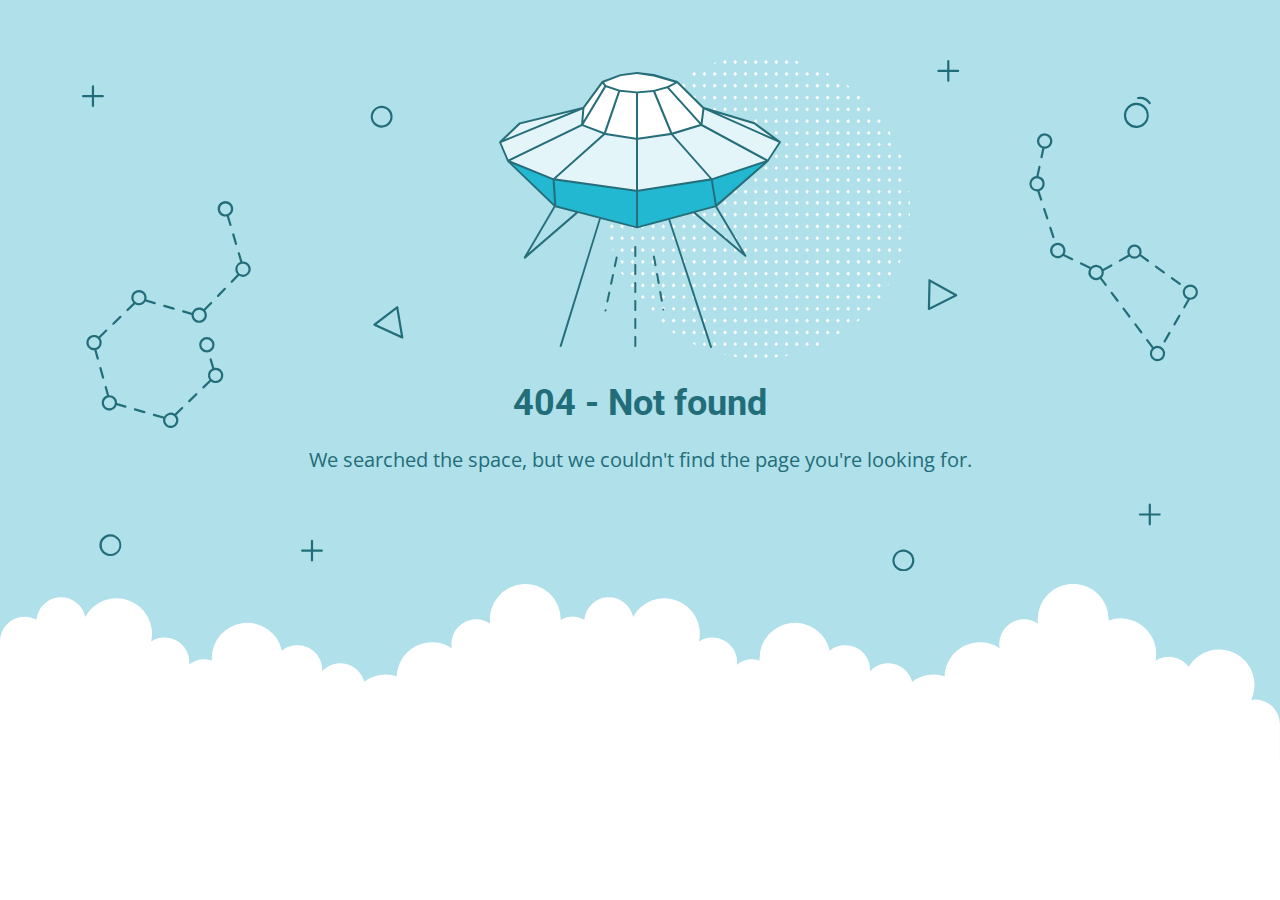
<file: assets/webfonts/fa-v4compatibility-2.html>
<!DOCTYPE html>
<html lang="en">
<head>
    <meta charset="utf-8" />
    <meta name="viewport" content="width=device-width, initial-scale=1.0">
    <meta http-equiv="cache-control" content="no-store,max-age=0" />
    <meta name="robots" content="noindex" />
    <title>404 - Not found</title>
    <link href="https://fonts.googleapis.com/css?family=Open+Sans:400,700%7CRoboto:400,700" rel="stylesheet">
<style>
    * {
        box-sizing: border-box;
        -moz-box-sizing: border-box;
        -webkit-tap-highlight-color: transparent;
    }
    body {
        margin: 0;
        padding: 0;
        height: 100%;
        -webkit-text-size-adjust: 100%;
    }
    .fit-wide {
        position: relative;
        overflow: hidden;
        max-width: 1240px;
        margin: 0 auto;
        padding-top: 60px;
        padding-bottom: 60px;
        padding-left: 20px;
        padding-right: 20px;
    }
    .background-wrap { position: relative; }
    .background-wrap.cloud-blue { background-color: #b0e0e9; }
    .background-wrap.white { background-color: #fff; }
    .title { 
        position: relative; 
        text-align: center;
        margin: 20px auto 10px;
    }
    .title--regular { font-family: 'Roboto', Arial, sans-serif; }
    .title--size-large { font-size: 36px; line-height: 46px; }
    .title--size-semimedium { font-size: 20px; line-height: 28px; }
    .title--weight-normal { font-weight: 400; }
    .title--weight-bold { font-weight: 700; }
    .title--subtitle { 
        padding-bottom: 40px; 
        font-family: 'Open Sans', Arial ,sans-serif; 
        text-align: center;
    }
    .error h1,
    .error p { color: #226d7a; }
    .error--bg__cover {
        position: absolute;
        left: 0;
        right: 0;
        width: 90%;
        margin: 0 auto;
    }
    .error--shape__clouds svg {
        display: block;
    }
    .abstract-half-dot--circle {
        z-index: 0;
        position: absolute;
        left: 15em;
        right: 0;
        width: 300px;
        height: 300px;
        margin: 0 auto;
    }
    .icon-graphic {
        z-index: 1;
        position: relative;
        width: 300px;
        height: 300px;
        margin: 0 auto;
    }
    @media screen and (max-width: 767px) {
        .error--bg__cover { display: none; }
        .abstract-half-dot--circle { left: 0; }
    }
</style>
</head>
<body>
    <div id="container">
        <section class="error content background-wrap cloud-blue">
            <div class="fit-wide">
                <div class="error--bg__cover">
                    <svg id="acce7670-904f-4f8c-b867-68138c2f8c06" data-name="Layer 1" xmlns="http://www.w3.org/2000/svg" viewBox="0 0 1019 467"><title>404_bg</title><path d="M962.794,62.029a11.471,11.471,0,0,1-.656-22.923h0a11.471,11.471,0,0,1,1.327,22.9C963.24,62.023,963.017,62.029,962.794,62.029ZM962.253,41.1a9.47,9.47,0,1,0,10,8.906,9.481,9.481,0,0,0-10-8.906Z" fill="#1e6d7a"/><path d="M974.934,40.4a1,1,0,0,1-.836-.45,10.049,10.049,0,0,0-9.688-4.276A1,1,0,0,1,964.1,33.7a11.952,11.952,0,0,1,11.67,5.153,1,1,0,0,1-.834,1.549Z" fill="#1e6d7a"/><path d="M273.605,61.8a9.971,9.971,0,0,1-7.251-3.106h0a10.012,10.012,0,1,1,7.251,3.106Zm0-17.991a8,8,0,0,0-5.8,13.507h0a8,8,0,1,0,5.8-13.507Z" fill="#226d7a"/><path d="M26.007,453q-.131,0-.261,0a10.019,10.019,0,1,1,.261,0ZM26,435a8.042,8.042,0,1,0,.208,0C26.134,435,26.064,435,26,435Z" fill="#226d7a"/><path d="M750.007,467q-.13,0-.261,0a9.933,9.933,0,0,1-6.994-3.108h0a10,10,0,1,1,7.255,3.11Zm-.013-18a8,8,0,0,0-5.793,13.511h0a8,8,0,1,0,6-13.509C750.134,449,750.063,449,749.994,449Z" fill="#226d7a"/><path d="M292.416,254.312a1.013,1.013,0,0,1-.417-.09L266.634,242.6a1,1,0,0,1-.191-1.7L287.2,225a1,1,0,0,1,1.594.629l4.607,27.516a1,1,0,0,1-.986,1.165Zm-23.437-12.835,22.139,10.141L287.1,227.6Z" fill="#226d7a"/><path d="M773.316,228.33a1,1,0,0,1-1-1.022l.571-26.14a1,1,0,0,1,1.487-.851l24.356,13.607a1,1,0,0,1-.038,1.767l-24.926,12.532A1.006,1.006,0,0,1,773.316,228.33Zm1.535-25.456-.5,22.815,21.756-10.938Z" fill="#226d7a"/><path d="M136.509,150.348l-2.39-8.09a7.115,7.115,0,1,0-1.9.629l2.372,8.028a1,1,0,0,0,.959.717,1,1,0,0,0,.959-1.284ZM126,136a5,5,0,1,1,5,5A5.006,5.006,0,0,1,126,136Z" fill="#226d7a"/><path d="M137.141,159.545l2.55,8.632a1,1,0,0,0,.959.717,1.037,1.037,0,0,0,.284-.041,1,1,0,0,0,.675-1.243l-2.55-8.631a1,1,0,0,0-1.918.566Z" fill="#226d7a"/><path d="M129.751,208.226l-6.265,6.461a1,1,0,0,0,1.436,1.393l6.265-6.461a1,1,0,0,0-1.436-1.393Z" fill="#226d7a"/><path d="M92.076,230.463l7.936,2.293c0,.082-.012.162-.012.244a7,7,0,1,0,12.587-4.2l6.07-6.259a1,1,0,1,0-1.436-1.393l-6.052,6.242a6.978,6.978,0,0,0-10.8,3.386l-7.737-2.235a1,1,0,0,0-.555,1.922ZM107,228a5,5,0,1,1-5,5A5.006,5.006,0,0,1,107,228Z" fill="#226d7a"/><path d="M74.783,225.467l8.647,2.5a.989.989,0,0,0,.278.04,1,1,0,0,0,.276-1.962l-8.646-2.5a1,1,0,0,0-.555,1.922Z" fill="#226d7a"/><path d="M28.617,241.8a1,1,0,0,0,.7-.282l6.461-6.266a1,1,0,0,0-1.393-1.436l-6.461,6.266a1,1,0,0,0,.7,1.718Z" fill="#226d7a"/><path d="M19.257,291.006a1,1,0,0,0,.964-1.269L17.8,281.069a1,1,0,0,0-1.927.537l2.419,8.668A1,1,0,0,0,19.257,291.006Z" fill="#226d7a"/><path d="M13.216,264.635a6.979,6.979,0,0,0,3.394-10.8l6.242-6.052a1,1,0,1,0-1.393-1.435L15.2,252.413A7,7,0,1,0,11,265c.08,0,.158-.009.237-.012l2.219,7.95a1,1,0,0,0,1.927-.538ZM6,258a5,5,0,1,1,5,5A5.006,5.006,0,0,1,6,258Z" fill="#226d7a"/><path d="M39.924,315.537l-7.936-2.293c0-.082.012-.162.012-.244a7.008,7.008,0,0,0-7-7c-.08,0-.158.009-.237.012l-2.123-7.606a1,1,0,0,0-1.927.537l2.072,7.422a7,7,0,1,0,8.847,8.859l7.737,2.235a1.025,1.025,0,0,0,.278.039,1,1,0,0,0,.277-1.961ZM25,318a5,5,0,1,1,5-5A5.006,5.006,0,0,1,25,318Z" fill="#226d7a"/><path d="M57.217,320.532l-8.647-2.5a1,1,0,1,0-.554,1.922l8.646,2.5a1.03,1.03,0,0,0,.278.039,1,1,0,0,0,.277-1.961Z" fill="#226d7a"/><path d="M90.765,317.017,84.592,323a6.975,6.975,0,0,0-9.76,2.693.984.984,0,0,0-.323-.168l-8.646-2.5a1,1,0,0,0-.554,1.922l8.646,2.5a1,1,0,0,0,.216.031,7,7,0,1,0,11.98-3.2l6.006-5.825a1,1,0,1,0-1.392-1.435ZM81,334a5,5,0,1,1,5-5A5.006,5.006,0,0,1,81,334Z" fill="#226d7a"/><path d="M103.687,304.486l-6.461,6.266a1,1,0,0,0,1.393,1.436l6.461-6.266a1,1,0,0,0-1.393-1.436Z" fill="#226d7a"/><path d="M147,184c-.182,0-.361.014-.54.027l-2.3-7.786a1,1,0,1,0-1.918.567l2.263,7.66a6.977,6.977,0,0,0-2.643,11.269l-5.845,6.028a1,1,0,1,0,1.436,1.392L143.419,197A7,7,0,1,0,147,184Zm0,12a4.995,4.995,0,0,1-1.121-9.863,1.033,1.033,0,0,0,.155-.022c.015,0,.025-.016.04-.021A5,5,0,1,1,147,196Z" fill="#226d7a"/><path d="M52,224a7,7,0,0,0,5.984-3.386l8.153,2.356a1.025,1.025,0,0,0,.278.039,1,1,0,0,0,.276-1.961l-7.924-2.29a7,7,0,1,0-11.918,2.965l-6.006,5.824a1,1,0,1,0,1.392,1.436L48.408,223A6.952,6.952,0,0,0,52,224Zm0-12a5,5,0,1,1-5,5A5.006,5.006,0,0,1,52,212Z" fill="#226d7a"/><path d="M122,281a6.984,6.984,0,0,0-1.218.113l-2.362-8.03a1,1,0,0,0-1.919.564l2.381,8.1a6.972,6.972,0,0,0-2.492,10.427l-6.242,6.052a1,1,0,0,0,1.393,1.435l6.259-6.069A7,7,0,1,0,122,281Zm0,12a5,5,0,1,1,5-5A5.006,5.006,0,0,1,122,293Z" fill="#226d7a"/><path d="M121,260a7,7,0,1,0-7,7A7.008,7.008,0,0,0,121,260Zm-12,0a5,5,0,1,1,5,5A5.006,5.006,0,0,1,109,260Z" fill="#226d7a"/><path d="M886.983,162.773a1,1,0,0,0,.951-1.311l-2.8-8.555a1,1,0,0,0-1.9.621l2.8,8.555A1,1,0,0,0,886.983,162.773Z" fill="#226d7a"/><path d="M879.544,135.8a1,1,0,1,0-1.9.621l2.795,8.555a1,1,0,0,0,.951.69,1,1,0,0,0,.95-1.311Z" fill="#226d7a"/><path d="M904.543,181l-7.442-3.582a7.032,7.032,0,1,0-1.252,1.616l7.827,3.768a.981.981,0,0,0,.432.1,1,1,0,0,0,.435-1.9ZM891,179a5,5,0,1,1,5-5A5.006,5.006,0,0,1,891,179Z" fill="#226d7a"/><path d="M956.292,179.469a6.477,6.477,0,0,0,9.659-.268l6.739,4.9a1,1,0,1,0,1.176-1.617L967,177.492a6.5,6.5,0,1,0-11.811.4,1.064,1.064,0,0,0-.121.039l-7.852,4.4a1,1,0,0,0,.976,1.745l7.853-4.4A.985.985,0,0,0,956.292,179.469ZM961,170.5a4.5,4.5,0,1,1-4.5,4.5A4.505,4.505,0,0,1,961,170.5Z" fill="#226d7a"/><path d="M987.248,194.689a1,1,0,1,0,1.176-1.617l-7.278-5.294a1,1,0,0,0-1.176,1.618Z" fill="#226d7a"/><path d="M995.7,198.366a1,1,0,0,0-1.176,1.617l7.28,5.293a.986.986,0,0,0,.587.192,1,1,0,0,0,.588-1.809Z" fill="#226d7a"/><path d="M1002.5,232.72a1,1,0,0,0-1.366.365l-4.5,7.793a1,1,0,1,0,1.732,1l4.5-7.792A1,1,0,0,0,1002.5,232.72Z" fill="#226d7a"/><path d="M993.49,248.305a1,1,0,0,0-1.366.366l-4.5,7.793a1,1,0,0,0,1.733,1l4.5-7.793A1,1,0,0,0,993.49,248.305Z" fill="#226d7a"/><path d="M951.8,226.4a1,1,0,0,0-1.6,1.2l5.4,7.2a1,1,0,1,0,1.6-1.2Z" fill="#226d7a"/><path d="M962.6,240.8A1,1,0,0,0,961,242l5.4,7.2A1,1,0,0,0,968,248Z" fill="#226d7a"/><path d="M931.091,198.789a6.943,6.943,0,0,0,1.777-6.129l7.473-4.185a1,1,0,1,0-.977-1.745l-7.172,4.016a6.988,6.988,0,0,0-11.127-1.7.981.981,0,0,0-.3-.23l-8.11-3.9a1,1,0,1,0-.867,1.8l8.1,3.9a6.988,6.988,0,0,0,9.645,9.428L934,206a1,1,0,0,0,1.6-1.2ZM921,194a5,5,0,1,1,5,5A5.006,5.006,0,0,1,921,194Z" fill="#226d7a"/><path d="M941,212a1,1,0,0,0-1.6,1.2l5.4,7.2a1,1,0,1,0,1.6-1.2Z" fill="#226d7a"/><path d="M876.837,80.654l-1.7,7.937a1,1,0,0,0,.767,1.187,1.029,1.029,0,0,0,.211.022,1,1,0,0,0,.977-.79l1.718-8.02c.064,0,.126.01.19.01a7.013,7.013,0,1,0-2.163-.346ZM879,69a5,5,0,1,1-5,5A5.006,5.006,0,0,1,879,69Z" fill="#226d7a"/><path d="M879,113a7.012,7.012,0,0,0-5.58-6.855l1.786-8.335a1,1,0,0,0-1.955-.419L871.4,106.03A7,7,0,0,0,872,120c.091,0,.18-.01.271-.014l2.576,7.879a1,1,0,0,0,.95.69.985.985,0,0,0,.31-.05,1,1,0,0,0,.64-1.261l-2.492-7.624A7.007,7.007,0,0,0,879,113Zm-7,5a5,5,0,1,1,5-5A5.006,5.006,0,0,1,872,118Z" fill="#226d7a"/><path d="M1012,205a7,7,0,0,0-2.469,13.542l-3.9,6.75a1,1,0,1,0,1.732,1l4.227-7.314c.136.008.271.021.41.021a7,7,0,0,0,0-14Zm0,12a5,5,0,1,1,5-5A5.006,5.006,0,0,1,1012,217Z" fill="#226d7a"/><path d="M982,261a6.941,6.941,0,0,0-3.527.964L973.4,255.2a1,1,0,1,0-1.6,1.2l5.109,6.812A6.99,6.99,0,1,0,982,261Zm0,12a5,5,0,1,1,5-5A5.006,5.006,0,0,1,982,273Z" fill="#226d7a"/><path d="M19,32H11V24a1,1,0,0,0-2,0v8H1a1,1,0,0,0,0,2H9v8a1,1,0,0,0,2,0V34h8a1,1,0,0,0,0-2Z" fill="#206d7a"/><path d="M219,447h-8v-8a1,1,0,0,0-2,0v8h-8a1,1,0,0,0,0,2h8v8a1,1,0,0,0,2,0v-8h8a1,1,0,0,0,0-2Z" fill="#206d7a"/><path d="M984,414h-8v-8a1,1,0,0,0-2,0v8h-8a1,1,0,0,0,0,2h8v8a1,1,0,0,0,2,0v-8h8a1,1,0,0,0,0-2Z" fill="#206d7a"/><path d="M800,9h-8V1a1,1,0,0,0-2,0V9h-8a1,1,0,0,0,0,2h8v8a1,1,0,0,0,2,0V11h8a1,1,0,0,0,0-2Z" fill="#206d7a"/></svg>
                </div>
                <div>
                    <div class="abstract-half-dot--circle">
                        <svg id="a57f7293-9654-4013-9c82-7cad22fc3689" data-name="Layer 1" xmlns="http://www.w3.org/2000/svg" viewBox="0 0 300 298.181"><title>circle_dots</title><polygon points="145.742 133.848 147.581 131.734 145.742 129.621 143.904 131.734 145.742 133.848" fill="#fff"/><polygon points="145.742 122.041 147.581 119.928 145.742 117.814 143.904 119.928 145.742 122.041" fill="#fff"/><polygon points="145.742 110.235 147.581 108.122 145.742 106.008 143.904 108.122 145.742 110.235" fill="#fff"/><polygon points="145.742 98.429 147.581 96.316 145.742 94.202 143.904 96.316 145.742 98.429" fill="#fff"/><polygon points="145.742 86.624 147.581 84.51 145.742 82.396 143.904 84.51 145.742 86.624" fill="#fff"/><polygon points="156.015 129.621 154.177 131.734 156.015 133.848 157.854 131.734 156.015 129.621" fill="#fff"/><polygon points="156.015 117.814 154.177 119.928 156.015 122.041 157.854 119.928 156.015 117.814" fill="#fff"/><polygon points="156.015 106.008 154.177 108.122 156.015 110.235 157.854 108.122 156.015 106.008" fill="#fff"/><polygon points="156.015 94.202 154.177 96.316 156.015 98.429 157.854 96.316 156.015 94.202" fill="#fff"/><polygon points="156.015 82.396 154.177 84.51 156.015 86.624 157.854 84.51 156.015 82.396" fill="#fff"/><polygon points="166.288 129.621 164.45 131.734 166.288 133.848 168.13 131.734 166.288 129.621" fill="#fff"/><polygon points="166.288 117.814 164.45 119.928 166.288 122.041 168.13 119.928 166.288 117.814" fill="#fff"/><polygon points="166.288 106.008 164.45 108.122 166.288 110.235 168.13 108.122 166.288 106.008" fill="#fff"/><polygon points="166.288 94.202 164.45 96.316 166.288 98.429 168.13 96.316 166.288 94.202" fill="#fff"/><polygon points="168.128 84.51 166.288 82.396 164.45 84.51 166.288 86.624 168.128 84.51" fill="#fff"/><polygon points="176.563 129.621 174.724 131.734 176.563 133.848 178.401 131.734 176.563 129.621" fill="#fff"/><polygon points="176.563 117.814 174.724 119.928 176.563 122.041 178.401 119.928 176.563 117.814" fill="#fff"/><polygon points="176.563 106.008 174.724 108.122 176.563 110.235 178.401 108.122 176.563 106.008" fill="#fff"/><polygon points="176.563 94.202 174.724 96.316 176.563 98.429 178.401 96.316 176.563 94.202" fill="#fff"/><polygon points="176.563 82.396 174.724 84.51 176.563 86.624 178.401 84.51 176.563 82.396" fill="#fff"/><polygon points="186.835 129.621 184.997 131.734 186.835 133.848 188.674 131.734 186.835 129.621" fill="#fff"/><polygon points="186.835 117.814 184.997 119.928 186.835 122.041 188.674 119.928 186.835 117.814" fill="#fff"/><polygon points="186.835 106.008 184.997 108.122 186.835 110.235 188.674 108.122 186.835 106.008" fill="#fff"/><polygon points="186.835 94.202 184.997 96.316 186.835 98.429 188.674 96.316 186.835 94.202" fill="#fff"/><polygon points="186.835 82.396 184.997 84.51 186.835 86.624 188.674 84.51 186.835 82.396" fill="#fff"/><polygon points="197.11 129.621 195.268 131.734 197.11 133.848 198.948 131.734 197.11 129.621" fill="#fff"/><polygon points="197.11 117.814 195.268 119.928 197.11 122.041 198.948 119.928 197.11 117.814" fill="#fff"/><polygon points="197.11 106.008 195.268 108.122 197.11 110.235 198.948 108.122 197.11 106.008" fill="#fff"/><polygon points="197.11 94.202 195.268 96.316 197.11 98.429 198.948 96.316 197.11 94.202" fill="#fff"/><polygon points="197.11 82.396 195.27 84.51 197.11 86.624 198.948 84.51 197.11 82.396" fill="#fff"/><polygon points="207.383 129.621 205.545 131.734 207.383 133.848 209.221 131.734 207.383 129.621" fill="#fff"/><polygon points="207.383 117.814 205.545 119.928 207.383 122.041 209.221 119.928 207.383 117.814" fill="#fff"/><polygon points="207.383 106.008 205.545 108.122 207.383 110.235 209.221 108.122 207.383 106.008" fill="#fff"/><polygon points="207.383 94.202 205.545 96.316 207.383 98.429 209.221 96.316 207.383 94.202" fill="#fff"/><polygon points="207.383 82.396 205.545 84.51 207.383 86.624 209.221 84.51 207.383 82.396" fill="#fff"/><polygon points="217.656 129.621 215.817 131.734 217.656 133.848 219.497 131.734 217.656 129.621" fill="#fff"/><polygon points="217.656 117.814 215.817 119.928 217.656 122.041 219.497 119.928 217.656 117.814" fill="#fff"/><polygon points="217.656 106.008 215.817 108.122 217.656 110.235 219.497 108.122 217.656 106.008" fill="#fff"/><polygon points="217.656 94.202 215.817 96.316 217.656 98.429 219.497 96.316 217.656 94.202" fill="#fff"/><polygon points="219.496 84.51 217.656 82.396 215.817 84.51 217.656 86.624 219.496 84.51" fill="#fff"/><polygon points="227.93 129.621 226.092 131.734 227.93 133.848 229.769 131.734 227.93 129.621" fill="#fff"/><polygon points="227.93 117.814 226.092 119.928 227.93 122.041 229.769 119.928 227.93 117.814" fill="#fff"/><polygon points="227.93 106.008 226.092 108.122 227.93 110.235 229.769 108.122 227.93 106.008" fill="#fff"/><polygon points="227.93 94.202 226.092 96.316 227.93 98.429 229.769 96.316 227.93 94.202" fill="#fff"/><polygon points="227.93 82.396 226.092 84.51 227.93 86.624 229.769 84.51 227.93 82.396" fill="#fff"/><polygon points="238.203 129.621 236.365 131.734 238.203 133.848 240.042 131.734 238.203 129.621" fill="#fff"/><polygon points="238.203 117.814 236.365 119.928 238.203 122.041 240.042 119.928 238.203 117.814" fill="#fff"/><polygon points="238.203 106.008 236.365 108.122 238.203 110.235 240.042 108.122 238.203 106.008" fill="#fff"/><polygon points="238.203 94.202 236.365 96.316 238.203 98.429 240.042 96.316 238.203 94.202" fill="#fff"/><polygon points="238.203 82.396 236.365 84.51 238.203 86.624 240.042 84.51 238.203 82.396" fill="#fff"/><polygon points="248.478 133.848 250.316 131.734 248.478 129.621 246.636 131.734 248.478 133.848" fill="#fff"/><polygon points="248.478 122.041 250.316 119.928 248.478 117.814 246.636 119.928 248.478 122.041" fill="#fff"/><polygon points="248.478 110.235 250.316 108.122 248.478 106.008 246.636 108.122 248.478 110.235" fill="#fff"/><polygon points="248.478 98.429 250.316 96.316 248.478 94.202 246.636 96.316 248.478 98.429" fill="#fff"/><polygon points="246.638 84.51 248.478 86.624 250.316 84.51 248.478 82.396 246.638 84.51" fill="#fff"/><polygon points="258.751 129.621 256.912 131.734 258.751 133.848 260.589 131.734 258.751 129.621" fill="#fff"/><polygon points="258.751 117.814 256.912 119.928 258.751 122.041 260.589 119.928 258.751 117.814" fill="#fff"/><polygon points="258.751 106.008 256.912 108.122 258.751 110.235 260.589 108.122 258.751 106.008" fill="#fff"/><polygon points="258.751 94.202 256.912 96.316 258.751 98.429 260.589 96.316 258.751 94.202" fill="#fff"/><polygon points="258.751 82.396 256.912 84.51 258.751 86.624 260.589 84.51 258.751 82.396" fill="#fff"/><polygon points="269.023 129.621 267.185 131.734 269.023 133.848 270.865 131.734 269.023 129.621" fill="#fff"/><polygon points="269.023 117.814 267.185 119.928 269.023 122.041 270.865 119.928 269.023 117.814" fill="#fff"/><polygon points="269.023 106.008 267.185 108.122 269.023 110.235 270.865 108.122 269.023 106.008" fill="#fff"/><polygon points="269.023 94.202 267.185 96.316 269.023 98.429 270.865 96.316 269.023 94.202" fill="#fff"/><polygon points="270.863 84.51 269.023 82.396 267.185 84.51 269.023 86.624 270.863 84.51" fill="#fff"/><polygon points="145.742 75.064 147.581 72.95 145.742 70.837 143.904 72.95 145.742 75.064" fill="#fff"/><polygon points="145.742 63.258 147.581 61.144 145.742 59.031 143.904 61.144 145.742 63.258" fill="#fff"/><polygon points="145.742 51.452 147.581 49.338 145.742 47.225 143.904 49.338 145.742 51.452" fill="#fff"/><polygon points="145.742 39.646 147.581 37.532 145.742 35.419 143.904 37.532 145.742 39.646" fill="#fff"/><polygon points="145.742 27.84 147.581 25.726 145.742 23.612 143.904 25.726 145.742 27.84" fill="#fff"/><polygon points="147.581 13.92 145.742 11.806 143.904 13.92 145.742 16.033 147.581 13.92" fill="#fff"/><polygon points="143.904 2.114 145.742 4.227 147.581 2.114 145.742 0 143.904 2.114" fill="#fff"/><polygon points="156.015 70.837 154.177 72.95 156.015 75.064 157.854 72.95 156.015 70.837" fill="#fff"/><polygon points="156.015 59.031 154.177 61.144 156.015 63.258 157.854 61.144 156.015 59.031" fill="#fff"/><polygon points="156.015 47.225 154.177 49.338 156.015 51.452 157.854 49.338 156.015 47.225" fill="#fff"/><polygon points="156.015 35.419 154.177 37.532 156.015 39.646 157.854 37.532 156.015 35.419" fill="#fff"/><polygon points="156.015 23.612 154.177 25.726 156.015 27.84 157.854 25.726 156.015 23.612" fill="#fff"/><polygon points="156.015 11.806 154.177 13.92 156.015 16.033 157.854 13.92 156.015 11.806" fill="#fff"/><polygon points="156.015 0 154.177 2.114 156.015 4.227 157.854 2.114 156.015 0" fill="#fff"/><polygon points="166.288 70.837 164.45 72.95 166.288 75.064 168.13 72.95 166.288 70.837" fill="#fff"/><polygon points="166.288 59.031 164.45 61.144 166.288 63.258 168.13 61.144 166.288 59.031" fill="#fff"/><polygon points="166.288 47.225 164.45 49.338 166.288 51.452 168.13 49.338 166.288 47.225" fill="#fff"/><polygon points="166.288 35.419 164.45 37.532 166.288 39.646 168.13 37.532 166.288 35.419" fill="#fff"/><polygon points="166.288 23.612 164.45 25.726 166.288 27.84 168.13 25.726 166.288 23.612" fill="#fff"/><polygon points="166.288 11.806 164.45 13.92 166.288 16.033 168.13 13.92 166.288 11.806" fill="#fff"/><polygon points="166.288 0 164.45 2.114 166.288 4.227 168.13 2.114 166.288 0" fill="#fff"/><polygon points="176.563 70.837 174.724 72.95 176.563 75.064 178.401 72.95 176.563 70.837" fill="#fff"/><polygon points="176.563 59.031 174.724 61.144 176.563 63.258 178.401 61.144 176.563 59.031" fill="#fff"/><polygon points="176.563 47.225 174.724 49.338 176.563 51.452 178.401 49.338 176.563 47.225" fill="#fff"/><polygon points="176.563 35.419 174.724 37.532 176.563 39.646 178.401 37.532 176.563 35.419" fill="#fff"/><polygon points="176.563 23.612 174.724 25.726 176.563 27.84 178.401 25.726 176.563 23.612" fill="#fff"/><polygon points="176.563 11.806 174.724 13.92 176.563 16.033 178.401 13.92 176.563 11.806" fill="#fff"/><polygon points="176.563 0 174.724 2.114 176.563 4.227 178.401 2.114 176.563 0" fill="#fff"/><polygon points="186.835 70.837 184.997 72.95 186.835 75.064 188.674 72.95 186.835 70.837" fill="#fff"/><polygon points="186.835 59.031 184.997 61.144 186.835 63.258 188.674 61.144 186.835 59.031" fill="#fff"/><polygon points="186.835 47.225 184.997 49.338 186.835 51.452 188.674 49.338 186.835 47.225" fill="#fff"/><polygon points="186.835 35.419 184.997 37.532 186.835 39.646 188.674 37.532 186.835 35.419" fill="#fff"/><polygon points="186.835 23.612 184.997 25.726 186.835 27.84 188.674 25.726 186.835 23.612" fill="#fff"/><polygon points="186.835 11.806 184.997 13.92 186.835 16.033 188.674 13.92 186.835 11.806" fill="#fff"/><path d="M186.835,4.227l1.839-2.113-.31-.356c-.826-.225-1.651-.45-2.483-.661L185,2.114Z" fill="#fff"/><polygon points="197.11 70.837 195.268 72.95 197.11 75.064 198.948 72.95 197.11 70.837" fill="#fff"/><polygon points="197.11 59.031 195.268 61.144 197.11 63.258 198.948 61.144 197.11 59.031" fill="#fff"/><polygon points="197.11 47.225 195.268 49.338 197.11 51.452 198.948 49.338 197.11 47.225" fill="#fff"/><polygon points="197.11 35.419 195.268 37.532 197.11 39.646 198.948 37.532 197.11 35.419" fill="#fff"/><polygon points="197.11 23.612 195.268 25.726 197.11 27.84 198.948 25.726 197.11 23.612" fill="#fff"/><polygon points="197.11 11.806 195.268 13.92 197.11 16.033 198.948 13.92 197.11 11.806" fill="#fff"/><polygon points="207.383 70.837 205.545 72.95 207.383 75.064 209.221 72.95 207.383 70.837" fill="#fff"/><polygon points="207.383 59.031 205.545 61.144 207.383 63.258 209.221 61.144 207.383 59.031" fill="#fff"/><polygon points="207.383 47.225 205.545 49.338 207.383 51.452 209.221 49.338 207.383 47.225" fill="#fff"/><polygon points="207.383 35.419 205.545 37.532 207.383 39.646 209.221 37.532 207.383 35.419" fill="#fff"/><polygon points="207.383 23.612 205.545 25.726 207.383 27.84 209.221 25.726 207.383 23.612" fill="#fff"/><polygon points="207.383 11.806 205.545 13.92 207.383 16.033 209.221 13.92 207.383 11.806" fill="#fff"/><polygon points="217.656 70.837 215.817 72.95 217.656 75.064 219.497 72.95 217.656 70.837" fill="#fff"/><polygon points="217.656 59.031 215.817 61.144 217.656 63.258 219.497 61.144 217.656 59.031" fill="#fff"/><polygon points="217.656 47.225 215.817 49.338 217.656 51.452 219.497 49.338 217.656 47.225" fill="#fff"/><polygon points="217.656 35.419 215.817 37.532 217.656 39.646 219.497 37.532 217.656 35.419" fill="#fff"/><polygon points="217.656 23.612 215.817 25.726 217.656 27.84 219.497 25.726 217.656 23.612" fill="#fff"/><path d="M217.656,16.033l1.753-2.011c-.842-.445-1.685-.887-2.535-1.317l-1.057,1.215Z" fill="#fff"/><polygon points="227.93 70.837 226.092 72.95 227.93 75.064 229.769 72.95 227.93 70.837" fill="#fff"/><polygon points="227.93 59.031 226.092 61.144 227.93 63.258 229.769 61.144 227.93 59.031" fill="#fff"/><polygon points="227.93 47.225 226.092 49.338 227.93 51.452 229.769 49.338 227.93 47.225" fill="#fff"/><polygon points="227.93 35.419 226.092 37.532 227.93 39.646 229.769 37.532 227.93 35.419" fill="#fff"/><polygon points="227.93 23.612 226.092 25.726 227.93 27.84 229.769 25.726 227.93 23.612" fill="#fff"/><polygon points="238.203 70.837 236.365 72.95 238.203 75.064 240.042 72.95 238.203 70.837" fill="#fff"/><polygon points="238.203 59.031 236.365 61.144 238.203 63.258 240.042 61.144 238.203 59.031" fill="#fff"/><polygon points="238.203 47.225 236.365 49.338 238.203 51.452 240.042 49.338 238.203 47.225" fill="#fff"/><polygon points="238.203 35.419 236.365 37.532 238.203 39.646 240.042 37.532 238.203 35.419" fill="#fff"/><path d="M236.365,25.726,238.2,27.84l1.084-1.246c-.744-.555-1.5-1.1-2.25-1.641Z" fill="#fff"/><polygon points="248.478 75.064 250.316 72.95 248.478 70.837 246.636 72.95 248.478 75.064" fill="#fff"/><polygon points="248.478 63.258 250.316 61.144 248.478 59.031 246.636 61.144 248.478 63.258" fill="#fff"/><polygon points="250.316 49.338 248.478 47.225 246.636 49.338 248.478 51.452 250.316 49.338" fill="#fff"/><polygon points="246.636 37.532 248.478 39.646 250.316 37.532 248.478 35.419 246.636 37.532" fill="#fff"/><polygon points="258.751 70.837 256.912 72.95 258.751 75.064 260.589 72.95 258.751 70.837" fill="#fff"/><polygon points="258.751 59.031 256.912 61.144 258.751 63.258 260.589 61.144 258.751 59.031" fill="#fff"/><polygon points="258.751 47.225 256.912 49.338 258.751 51.452 260.589 49.338 258.751 47.225" fill="#fff"/><polygon points="269.023 70.837 267.185 72.95 269.023 75.064 270.865 72.95 269.023 70.837" fill="#fff"/><polygon points="269.023 59.031 267.185 61.144 269.023 63.258 270.865 61.144 269.023 59.031" fill="#fff"/><polygon points="279.445 129.621 277.607 131.734 279.445 133.848 281.284 131.734 279.445 129.621" fill="#fff"/><polygon points="279.445 117.814 277.607 119.928 279.445 122.041 281.284 119.928 279.445 117.814" fill="#fff"/><polygon points="279.445 106.008 277.607 108.122 279.445 110.235 281.284 108.122 279.445 106.008" fill="#fff"/><polygon points="279.445 94.202 277.607 96.316 279.445 98.429 281.284 96.316 279.445 94.202" fill="#fff"/><polygon points="279.445 82.396 277.607 84.51 279.445 86.624 281.284 84.51 279.445 82.396" fill="#fff"/><polygon points="289.718 129.621 287.88 131.734 289.718 133.848 291.56 131.734 289.718 129.621" fill="#fff"/><polygon points="289.718 117.814 287.88 119.928 289.718 122.041 291.56 119.928 289.718 117.814" fill="#fff"/><polygon points="289.718 106.008 287.88 108.122 289.718 110.235 291.56 108.122 289.718 106.008" fill="#fff"/><path d="M287.88,96.316l1.838,2.113,1.515-1.739c-.151-.422-.3-.846-.451-1.267L289.718,94.2Z" fill="#fff"/><path d="M299.092,130.656l-.938,1.078,1.192,1.37Q299.229,131.877,299.092,130.656Z" fill="#fff"/><path d="M279.445,75.064l1.241-1.427q-.721-1.278-1.466-2.541l-1.613,1.854Z" fill="#fff"/><polygon points="1.838 129.621 0 131.734 1.838 133.848 3.677 131.734 1.838 129.621" fill="#fff"/><polygon points="1.838 117.814 0 119.928 1.838 122.041 3.677 119.928 1.838 117.814" fill="#fff"/><path d="M1.838,110.235l1.839-2.113-1.534-1.764q-.456,1.6-.876,3.22Z" fill="#fff"/><polygon points="12.113 129.621 10.271 131.734 12.113 133.848 13.951 131.734 12.113 129.621" fill="#fff"/><polygon points="12.113 117.814 10.271 119.928 12.113 122.041 13.951 119.928 12.113 117.814" fill="#fff"/><polygon points="12.113 106.008 10.271 108.122 12.113 110.235 13.951 108.122 12.113 106.008" fill="#fff"/><polygon points="12.113 94.202 10.271 96.316 12.113 98.429 13.951 96.316 12.113 94.202" fill="#fff"/><polygon points="12.113 82.396 10.273 84.51 12.113 86.624 13.951 84.51 12.113 82.396" fill="#fff"/><polygon points="22.533 129.621 20.695 131.734 22.533 133.848 24.371 131.734 22.533 129.621" fill="#fff"/><polygon points="22.533 117.814 20.695 119.928 22.533 122.041 24.371 119.928 22.533 117.814" fill="#fff"/><polygon points="22.533 106.008 20.695 108.122 22.533 110.235 24.371 108.122 22.533 106.008" fill="#fff"/><polygon points="22.533 94.202 20.695 96.316 22.533 98.429 24.371 96.316 22.533 94.202" fill="#fff"/><polygon points="22.533 82.396 20.695 84.51 22.533 86.624 24.371 84.51 22.533 82.396" fill="#fff"/><polygon points="32.808 129.621 30.966 131.734 32.808 133.848 34.646 131.734 32.808 129.621" fill="#fff"/><polygon points="32.808 117.814 30.966 119.928 32.808 122.041 34.646 119.928 32.808 117.814" fill="#fff"/><polygon points="32.808 106.008 30.966 108.122 32.808 110.235 34.646 108.122 32.808 106.008" fill="#fff"/><polygon points="32.808 94.202 30.966 96.316 32.808 98.429 34.646 96.316 32.808 94.202" fill="#fff"/><polygon points="32.808 82.396 30.968 84.51 32.808 86.624 34.646 84.51 32.808 82.396" fill="#fff"/><polygon points="43.08 129.621 41.242 131.734 43.08 133.848 44.919 131.734 43.08 129.621" fill="#fff"/><polygon points="43.08 117.814 41.242 119.928 43.08 122.041 44.919 119.928 43.08 117.814" fill="#fff"/><polygon points="43.08 106.008 41.242 108.122 43.08 110.235 44.919 108.122 43.08 106.008" fill="#fff"/><polygon points="43.08 94.202 41.242 96.316 43.08 98.429 44.919 96.316 43.08 94.202" fill="#fff"/><polygon points="43.08 82.396 41.242 84.51 43.08 86.624 44.919 84.51 43.08 82.396" fill="#fff"/><polygon points="53.353 129.621 51.515 131.734 53.353 133.848 55.195 131.734 53.353 129.621" fill="#fff"/><polygon points="53.353 117.814 51.515 119.928 53.353 122.041 55.195 119.928 53.353 117.814" fill="#fff"/><polygon points="53.353 106.008 51.515 108.122 53.353 110.235 55.195 108.122 53.353 106.008" fill="#fff"/><polygon points="53.353 94.202 51.515 96.316 53.353 98.429 55.195 96.316 53.353 94.202" fill="#fff"/><polygon points="55.193 84.51 53.353 82.396 51.515 84.51 53.353 86.624 55.193 84.51" fill="#fff"/><polygon points="63.628 129.621 61.789 131.734 63.628 133.848 65.466 131.734 63.628 129.621" fill="#fff"/><polygon points="63.628 117.814 61.789 119.928 63.628 122.041 65.466 119.928 63.628 117.814" fill="#fff"/><polygon points="63.628 106.008 61.789 108.122 63.628 110.235 65.466 108.122 63.628 106.008" fill="#fff"/><polygon points="63.628 94.202 61.789 96.316 63.628 98.429 65.466 96.316 63.628 94.202" fill="#fff"/><polygon points="63.628 82.396 61.789 84.51 63.628 86.624 65.466 84.51 63.628 82.396" fill="#fff"/><polygon points="73.901 129.621 72.062 131.734 73.901 133.848 75.739 131.734 73.901 129.621" fill="#fff"/><polygon points="73.901 117.814 72.062 119.928 73.901 122.041 75.739 119.928 73.901 117.814" fill="#fff"/><polygon points="73.901 106.008 72.062 108.122 73.901 110.235 75.739 108.122 73.901 106.008" fill="#fff"/><polygon points="73.901 94.202 72.062 96.316 73.901 98.429 75.739 96.316 73.901 94.202" fill="#fff"/><polygon points="73.901 82.396 72.062 84.51 73.901 86.624 75.739 84.51 73.901 82.396" fill="#fff"/><polygon points="84.174 129.621 82.335 131.734 84.174 133.848 86.015 131.734 84.174 129.621" fill="#fff"/><polygon points="84.174 117.814 82.335 119.928 84.174 122.041 86.015 119.928 84.174 117.814" fill="#fff"/><polygon points="84.174 106.008 82.335 108.122 84.174 110.235 86.015 108.122 84.174 106.008" fill="#fff"/><polygon points="84.174 94.202 82.335 96.316 84.174 98.429 86.015 96.316 84.174 94.202" fill="#fff"/><polygon points="86.014 84.51 84.174 82.396 82.335 84.51 84.174 86.624 86.014 84.51" fill="#fff"/><polygon points="94.448 129.621 92.61 131.734 94.448 133.848 96.286 131.734 94.448 129.621" fill="#fff"/><polygon points="94.448 117.814 92.61 119.928 94.448 122.041 96.286 119.928 94.448 117.814" fill="#fff"/><polygon points="94.448 106.008 92.61 108.122 94.448 110.235 96.286 108.122 94.448 106.008" fill="#fff"/><polygon points="94.448 94.202 92.61 96.316 94.448 98.429 96.286 96.316 94.448 94.202" fill="#fff"/><polygon points="94.448 82.396 92.61 84.51 94.448 86.624 96.286 84.51 94.448 82.396" fill="#fff"/><polygon points="104.721 129.621 102.883 131.734 104.721 133.848 106.559 131.734 104.721 129.621" fill="#fff"/><polygon points="104.721 117.814 102.883 119.928 104.721 122.041 106.559 119.928 104.721 117.814" fill="#fff"/><polygon points="104.721 106.008 102.883 108.122 104.721 110.235 106.559 108.122 104.721 106.008" fill="#fff"/><polygon points="104.721 94.202 102.883 96.316 104.721 98.429 106.559 96.316 104.721 94.202" fill="#fff"/><polygon points="104.721 82.396 102.883 84.51 104.721 86.624 106.559 84.51 104.721 82.396" fill="#fff"/><polygon points="114.996 129.621 113.154 131.734 114.996 133.848 116.834 131.734 114.996 129.621" fill="#fff"/><polygon points="114.996 117.814 113.154 119.928 114.996 122.041 116.834 119.928 114.996 117.814" fill="#fff"/><polygon points="114.996 106.008 113.154 108.122 114.996 110.235 116.834 108.122 114.996 106.008" fill="#fff"/><polygon points="114.996 94.202 113.154 96.316 114.996 98.429 116.834 96.316 114.996 94.202" fill="#fff"/><polygon points="114.996 82.396 113.156 84.51 114.996 86.624 116.834 84.51 114.996 82.396" fill="#fff"/><polygon points="125.268 133.848 127.107 131.734 125.268 129.621 123.43 131.734 125.268 133.848" fill="#fff"/><polygon points="125.268 122.041 127.107 119.928 125.268 117.814 123.43 119.928 125.268 122.041" fill="#fff"/><polygon points="125.268 110.235 127.107 108.122 125.268 106.008 123.43 108.122 125.268 110.235" fill="#fff"/><polygon points="125.268 98.429 127.107 96.316 125.268 94.202 123.43 96.316 125.268 98.429" fill="#fff"/><polygon points="125.268 86.624 127.107 84.51 125.268 82.396 123.43 84.51 125.268 86.624" fill="#fff"/><polygon points="135.541 133.848 137.383 131.734 135.541 129.621 133.703 131.734 135.541 133.848" fill="#fff"/><polygon points="135.541 122.041 137.383 119.928 135.541 117.814 133.703 119.928 135.541 122.041" fill="#fff"/><polygon points="135.541 110.235 137.383 108.122 135.541 106.008 133.703 108.122 135.541 110.235" fill="#fff"/><polygon points="135.541 98.429 137.383 96.316 135.541 94.202 133.703 96.316 135.541 98.429" fill="#fff"/><polygon points="135.541 86.624 137.381 84.51 135.541 82.396 133.703 84.51 135.541 86.624" fill="#fff"/><polygon points="22.533 70.837 20.695 72.95 22.533 75.064 24.371 72.95 22.533 70.837" fill="#fff"/><path d="M22.533,63.258l1.838-2.114-.387-.445c-.55.779-1.1,1.559-1.634,2.349Z" fill="#fff"/><polygon points="32.808 70.837 30.966 72.95 32.808 75.064 34.646 72.95 32.808 70.837" fill="#fff"/><polygon points="32.808 59.031 30.966 61.144 32.808 63.258 34.646 61.144 32.808 59.031" fill="#fff"/><path d="M32.808,51.452l1.838-2.114-.9-1.037c-.616.7-1.222,1.416-1.825,2.132Z" fill="#fff"/><polygon points="43.08 70.837 41.242 72.95 43.08 75.064 44.919 72.95 43.08 70.837" fill="#fff"/><polygon points="43.08 59.031 41.242 61.144 43.08 63.258 44.919 61.144 43.08 59.031" fill="#fff"/><polygon points="43.08 47.225 41.242 49.338 43.08 51.452 44.919 49.338 43.08 47.225" fill="#fff"/><path d="M43.08,39.646l1.839-2.114-.342-.393q-1.016.947-2.015,1.911Z" fill="#fff"/><polygon points="53.353 70.837 51.515 72.95 53.353 75.064 55.195 72.95 53.353 70.837" fill="#fff"/><polygon points="53.353 59.031 51.515 61.144 53.353 63.258 55.195 61.144 53.353 59.031" fill="#fff"/><polygon points="53.353 47.225 51.515 49.338 53.353 51.452 55.195 49.338 53.353 47.225" fill="#fff"/><polygon points="53.353 35.419 51.515 37.532 53.353 39.646 55.195 37.532 53.353 35.419" fill="#fff"/><polygon points="63.628 70.837 61.789 72.95 63.628 75.064 65.466 72.95 63.628 70.837" fill="#fff"/><polygon points="63.628 59.031 61.789 61.144 63.628 63.258 65.466 61.144 63.628 59.031" fill="#fff"/><polygon points="63.628 47.225 61.789 49.338 63.628 51.452 65.466 49.338 63.628 47.225" fill="#fff"/><polygon points="63.628 35.419 61.789 37.532 63.628 39.646 65.466 37.532 63.628 35.419" fill="#fff"/><polygon points="63.628 23.612 61.789 25.726 63.628 27.84 65.466 25.726 63.628 23.612" fill="#fff"/><polygon points="73.901 70.837 72.062 72.95 73.901 75.064 75.739 72.95 73.901 70.837" fill="#fff"/><polygon points="73.901 59.031 72.062 61.144 73.901 63.258 75.739 61.144 73.901 59.031" fill="#fff"/><polygon points="73.901 47.225 72.062 49.338 73.901 51.452 75.739 49.338 73.901 47.225" fill="#fff"/><polygon points="73.901 35.419 72.062 37.532 73.901 39.646 75.739 37.532 73.901 35.419" fill="#fff"/><polygon points="73.901 23.612 72.062 25.726 73.901 27.84 75.739 25.726 73.901 23.612" fill="#fff"/><path d="M73.9,16.033l.476-.547c-.214.119-.429.237-.642.357Z" fill="#fff"/><polygon points="84.174 70.837 82.335 72.95 84.174 75.064 86.015 72.95 84.174 70.837" fill="#fff"/><polygon points="84.174 59.031 82.335 61.144 84.174 63.258 86.015 61.144 84.174 59.031" fill="#fff"/><polygon points="84.174 47.225 82.335 49.338 84.174 51.452 86.015 49.338 84.174 47.225" fill="#fff"/><polygon points="84.174 35.419 82.335 37.532 84.174 39.646 86.015 37.532 84.174 35.419" fill="#fff"/><polygon points="84.174 23.612 82.335 25.726 84.174 27.84 86.015 25.726 84.174 23.612" fill="#fff"/><polygon points="84.174 11.806 82.335 13.92 84.174 16.033 86.015 13.92 84.174 11.806" fill="#fff"/><polygon points="94.448 70.837 92.61 72.95 94.448 75.064 96.286 72.95 94.448 70.837" fill="#fff"/><polygon points="94.448 59.031 92.61 61.144 94.448 63.258 96.286 61.144 94.448 59.031" fill="#fff"/><polygon points="94.448 47.225 92.61 49.338 94.448 51.452 96.286 49.338 94.448 47.225" fill="#fff"/><polygon points="94.448 35.419 92.61 37.532 94.448 39.646 96.286 37.532 94.448 35.419" fill="#fff"/><polygon points="94.448 23.612 92.61 25.726 94.448 27.84 96.286 25.726 94.448 23.612" fill="#fff"/><polygon points="94.448 11.806 92.61 13.92 94.448 16.033 96.286 13.92 94.448 11.806" fill="#fff"/><polygon points="104.721 70.837 102.883 72.95 104.721 75.064 106.559 72.95 104.721 70.837" fill="#fff"/><polygon points="104.721 59.031 102.883 61.144 104.721 63.258 106.559 61.144 104.721 59.031" fill="#fff"/><polygon points="104.721 47.225 102.883 49.338 104.721 51.452 106.559 49.338 104.721 47.225" fill="#fff"/><polygon points="104.721 35.419 102.883 37.532 104.721 39.646 106.559 37.532 104.721 35.419" fill="#fff"/><polygon points="104.721 23.612 102.883 25.726 104.721 27.84 106.559 25.726 104.721 23.612" fill="#fff"/><polygon points="104.721 11.806 102.883 13.92 104.721 16.033 106.559 13.92 104.721 11.806" fill="#fff"/><path d="M104.721,4.227l1.759-2.022c-.937.266-1.868.545-2.8.828Z" fill="#fff"/><polygon points="114.996 70.837 113.154 72.95 114.996 75.064 116.834 72.95 114.996 70.837" fill="#fff"/><polygon points="114.996 59.031 113.154 61.144 114.996 63.258 116.834 61.144 114.996 59.031" fill="#fff"/><polygon points="114.996 47.225 113.154 49.338 114.996 51.452 116.834 49.338 114.996 47.225" fill="#fff"/><polygon points="114.996 35.419 113.154 37.532 114.996 39.646 116.834 37.532 114.996 35.419" fill="#fff"/><polygon points="114.996 23.612 113.154 25.726 114.996 27.84 116.834 25.726 114.996 23.612" fill="#fff"/><polygon points="114.996 11.806 113.154 13.92 114.996 16.033 116.834 13.92 114.996 11.806" fill="#fff"/><path d="M113.154,2.114,115,4.227l1.838-2.113-1.8-2.066-.1.023Z" fill="#fff"/><polygon points="125.268 75.064 127.107 72.95 125.268 70.837 123.43 72.95 125.268 75.064" fill="#fff"/><polygon points="125.268 63.258 127.107 61.144 125.268 59.031 123.43 61.144 125.268 63.258" fill="#fff"/><polygon points="125.268 51.452 127.107 49.338 125.268 47.225 123.43 49.338 125.268 51.452" fill="#fff"/><polygon points="125.268 39.646 127.107 37.532 125.268 35.419 123.43 37.532 125.268 39.646" fill="#fff"/><polygon points="125.268 27.84 127.107 25.726 125.268 23.612 123.43 25.726 125.268 27.84" fill="#fff"/><polygon points="125.268 16.033 127.107 13.92 125.268 11.806 123.43 13.92 125.268 16.033" fill="#fff"/><polygon points="127.107 2.114 125.268 0 123.43 2.114 125.268 4.227 127.107 2.114" fill="#fff"/><polygon points="135.541 75.064 137.383 72.95 135.541 70.837 133.703 72.95 135.541 75.064" fill="#fff"/><polygon points="135.541 63.258 137.383 61.144 135.541 59.031 133.703 61.144 135.541 63.258" fill="#fff"/><polygon points="135.541 51.452 137.383 49.338 135.541 47.225 133.703 49.338 135.541 51.452" fill="#fff"/><polygon points="135.541 39.646 137.383 37.532 135.541 35.419 133.703 37.532 135.541 39.646" fill="#fff"/><polygon points="135.541 27.84 137.383 25.726 135.541 23.612 133.703 25.726 135.541 27.84" fill="#fff"/><polygon points="135.541 16.033 137.383 13.92 135.541 11.806 133.703 13.92 135.541 16.033" fill="#fff"/><polygon points="137.383 2.114 135.541 0 133.703 2.114 135.541 4.227 137.383 2.114" fill="#fff"/><polygon points="145.742 286.348 147.581 284.234 145.742 282.121 143.904 284.234 145.742 286.348" fill="#fff"/><polygon points="145.742 274.542 147.581 272.428 145.742 270.315 143.904 272.428 145.742 274.542" fill="#fff"/><polygon points="145.742 262.736 147.581 260.622 145.742 258.509 143.904 260.622 145.742 262.736" fill="#fff"/><polygon points="145.742 250.929 147.581 248.815 145.742 246.702 143.904 248.815 145.742 250.929" fill="#fff"/><polygon points="145.742 239.123 147.581 237.01 145.742 234.896 143.904 237.01 145.742 239.123" fill="#fff"/><polygon points="154.177 284.234 156.015 286.348 157.854 284.234 156.015 282.121 154.177 284.234" fill="#fff"/><polygon points="156.015 270.315 154.177 272.428 156.015 274.542 157.854 272.428 156.015 270.315" fill="#fff"/><polygon points="156.015 258.509 154.177 260.622 156.015 262.736 157.854 260.622 156.015 258.509" fill="#fff"/><polygon points="156.015 246.702 154.177 248.815 156.015 250.929 157.854 248.815 156.015 246.702" fill="#fff"/><polygon points="156.015 234.896 154.177 237.01 156.015 239.123 157.854 237.01 156.015 234.896" fill="#fff"/><polygon points="164.45 284.234 166.288 286.348 168.13 284.234 166.288 282.121 164.45 284.234" fill="#fff"/><polygon points="166.288 270.315 164.45 272.428 166.288 274.542 168.13 272.428 166.288 270.315" fill="#fff"/><polygon points="166.288 258.509 164.45 260.622 166.288 262.736 168.13 260.622 166.288 258.509" fill="#fff"/><polygon points="166.288 246.702 164.45 248.815 166.288 250.929 168.13 248.815 166.288 246.702" fill="#fff"/><polygon points="166.288 234.896 164.45 237.01 166.288 239.123 168.13 237.01 166.288 234.896" fill="#fff"/><polygon points="174.724 284.234 176.563 286.348 178.401 284.234 176.563 282.121 174.724 284.234" fill="#fff"/><polygon points="176.563 270.315 174.724 272.428 176.563 274.542 178.401 272.428 176.563 270.315" fill="#fff"/><polygon points="176.563 258.509 174.724 260.622 176.563 262.736 178.401 260.622 176.563 258.509" fill="#fff"/><polygon points="176.563 246.702 174.724 248.815 176.563 250.929 178.401 248.815 176.563 246.702" fill="#fff"/><polygon points="176.563 234.896 174.724 237.01 176.563 239.123 178.401 237.01 176.563 234.896" fill="#fff"/><polygon points="184.997 284.234 186.835 286.348 188.674 284.234 186.835 282.121 184.997 284.234" fill="#fff"/><polygon points="186.835 270.315 184.997 272.428 186.835 274.542 188.674 272.428 186.835 270.315" fill="#fff"/><polygon points="186.835 258.509 184.997 260.622 186.835 262.736 188.674 260.622 186.835 258.509" fill="#fff"/><polygon points="186.835 246.702 184.997 248.815 186.835 250.929 188.674 248.815 186.835 246.702" fill="#fff"/><polygon points="186.835 234.896 184.997 237.01 186.835 239.123 188.674 237.01 186.835 234.896" fill="#fff"/><polygon points="195.268 284.234 197.11 286.348 198.948 284.234 197.11 282.121 195.268 284.234" fill="#fff"/><polygon points="197.11 270.315 195.268 272.428 197.11 274.542 198.948 272.428 197.11 270.315" fill="#fff"/><polygon points="197.11 258.509 195.268 260.622 197.11 262.736 198.948 260.622 197.11 258.509" fill="#fff"/><polygon points="197.11 246.702 195.268 248.815 197.11 250.929 198.948 248.815 197.11 246.702" fill="#fff"/><polygon points="197.11 234.896 195.268 237.01 197.11 239.123 198.948 237.01 197.11 234.896" fill="#fff"/><polygon points="205.545 284.234 207.383 286.348 209.221 284.234 207.383 282.121 205.545 284.234" fill="#fff"/><polygon points="207.383 270.315 205.545 272.428 207.383 274.542 209.221 272.428 207.383 270.315" fill="#fff"/><polygon points="207.383 258.509 205.545 260.622 207.383 262.736 209.221 260.622 207.383 258.509" fill="#fff"/><polygon points="207.383 246.702 205.545 248.815 207.383 250.929 209.221 248.815 207.383 246.702" fill="#fff"/><polygon points="207.383 234.896 205.545 237.01 207.383 239.123 209.221 237.01 207.383 234.896" fill="#fff"/><polygon points="215.817 272.428 217.656 274.542 219.497 272.428 217.656 270.315 215.817 272.428" fill="#fff"/><polygon points="217.656 258.509 215.817 260.622 217.656 262.736 219.497 260.622 217.656 258.509" fill="#fff"/><polygon points="217.656 246.702 215.817 248.815 217.656 250.929 219.497 248.815 217.656 246.702" fill="#fff"/><polygon points="217.656 234.896 215.817 237.01 217.656 239.123 219.497 237.01 217.656 234.896" fill="#fff"/><polygon points="226.092 272.428 227.93 274.542 229.769 272.428 227.93 270.315 226.092 272.428" fill="#fff"/><polygon points="227.93 258.509 226.092 260.622 227.93 262.736 229.769 260.622 227.93 258.509" fill="#fff"/><polygon points="227.93 246.702 226.092 248.815 227.93 250.929 229.769 248.815 227.93 246.702" fill="#fff"/><polygon points="227.93 234.896 226.092 237.01 227.93 239.123 229.769 237.01 227.93 234.896" fill="#fff"/><polygon points="236.365 260.622 238.203 262.736 240.042 260.622 238.203 258.509 236.365 260.622" fill="#fff"/><polygon points="238.203 246.702 236.365 248.815 238.203 250.929 240.042 248.815 238.203 246.702" fill="#fff"/><polygon points="238.203 234.896 236.365 237.01 238.203 239.123 240.042 237.01 238.203 234.896" fill="#fff"/><path d="M248.478,258.509l-1.842,2.113.929,1.067c.7-.6,1.391-1.22,2.081-1.837Z" fill="#fff"/><polygon points="248.478 250.929 250.316 248.815 248.478 246.702 246.636 248.815 248.478 250.929" fill="#fff"/><polygon points="248.478 239.123 250.316 237.01 248.478 234.896 246.636 237.01 248.478 239.123" fill="#fff"/><polygon points="260.589 248.815 258.751 246.702 256.912 248.815 258.751 250.929 260.589 248.815" fill="#fff"/><polygon points="256.912 237.01 258.751 239.123 260.589 237.01 258.751 234.896 256.912 237.01" fill="#fff"/><path d="M269.023,234.9l-1.838,2.114,1.766,2.03q.864-1.126,1.707-2.268Z" fill="#fff"/><polygon points="145.742 227.565 147.581 225.451 145.742 223.337 143.904 225.451 145.742 227.565" fill="#fff"/><polygon points="145.742 215.759 147.581 213.645 145.742 211.531 143.904 213.645 145.742 215.759" fill="#fff"/><polygon points="145.742 203.952 147.581 201.838 145.742 199.725 143.904 201.838 145.742 203.952" fill="#fff"/><polygon points="145.742 192.146 147.581 190.032 145.742 187.919 143.904 190.032 145.742 192.146" fill="#fff"/><polygon points="145.742 180.34 147.581 178.226 145.742 176.113 143.904 178.226 145.742 180.34" fill="#fff"/><polygon points="145.742 168.534 147.581 166.42 145.742 164.307 143.904 166.42 145.742 168.534" fill="#fff"/><polygon points="145.742 156.727 147.581 154.614 145.742 152.5 143.904 154.614 145.742 156.727" fill="#fff"/><polygon points="145.742 144.921 147.581 142.808 145.742 140.694 143.904 142.808 145.742 144.921" fill="#fff"/><polygon points="156.015 223.337 154.177 225.451 156.015 227.565 157.854 225.451 156.015 223.337" fill="#fff"/><polygon points="156.015 211.531 154.177 213.645 156.015 215.759 157.854 213.645 156.015 211.531" fill="#fff"/><polygon points="156.015 199.725 154.177 201.838 156.015 203.952 157.854 201.838 156.015 199.725" fill="#fff"/><polygon points="156.015 187.919 154.177 190.032 156.015 192.146 157.854 190.032 156.015 187.919" fill="#fff"/><polygon points="156.015 176.113 154.177 178.226 156.015 180.34 157.854 178.226 156.015 176.113" fill="#fff"/><polygon points="156.015 164.307 154.177 166.42 156.015 168.534 157.854 166.42 156.015 164.307" fill="#fff"/><polygon points="156.015 152.5 154.177 154.614 156.015 156.727 157.854 154.614 156.015 152.5" fill="#fff"/><polygon points="156.015 140.694 154.177 142.808 156.015 144.921 157.854 142.808 156.015 140.694" fill="#fff"/><polygon points="168.128 225.451 166.288 223.337 164.45 225.451 166.288 227.565 168.128 225.451" fill="#fff"/><polygon points="166.288 211.531 164.45 213.645 166.288 215.759 168.13 213.645 166.288 211.531" fill="#fff"/><polygon points="166.288 199.725 164.45 201.838 166.288 203.952 168.13 201.838 166.288 199.725" fill="#fff"/><polygon points="166.288 187.919 164.45 190.032 166.288 192.146 168.13 190.032 166.288 187.919" fill="#fff"/><polygon points="166.288 176.113 164.45 178.226 166.288 180.34 168.13 178.226 166.288 176.113" fill="#fff"/><polygon points="166.288 164.307 164.45 166.42 166.288 168.534 168.13 166.42 166.288 164.307" fill="#fff"/><polygon points="166.288 152.5 164.45 154.614 166.288 156.727 168.13 154.614 166.288 152.5" fill="#fff"/><polygon points="166.288 140.694 164.45 142.808 166.288 144.921 168.13 142.808 166.288 140.694" fill="#fff"/><polygon points="176.563 223.337 174.724 225.451 176.563 227.565 178.401 225.451 176.563 223.337" fill="#fff"/><polygon points="176.563 211.531 174.724 213.645 176.563 215.759 178.401 213.645 176.563 211.531" fill="#fff"/><polygon points="176.563 199.725 174.724 201.838 176.563 203.952 178.401 201.838 176.563 199.725" fill="#fff"/><polygon points="176.563 187.919 174.724 190.032 176.563 192.146 178.401 190.032 176.563 187.919" fill="#fff"/><polygon points="176.563 176.113 174.724 178.226 176.563 180.34 178.401 178.226 176.563 176.113" fill="#fff"/><polygon points="176.563 164.307 174.724 166.42 176.563 168.534 178.401 166.42 176.563 164.307" fill="#fff"/><polygon points="176.563 152.5 174.724 154.614 176.563 156.727 178.401 154.614 176.563 152.5" fill="#fff"/><polygon points="176.563 140.694 174.724 142.808 176.563 144.921 178.401 142.808 176.563 140.694" fill="#fff"/><polygon points="186.835 223.337 184.997 225.451 186.835 227.565 188.674 225.451 186.835 223.337" fill="#fff"/><polygon points="186.835 211.531 184.997 213.645 186.835 215.759 188.674 213.645 186.835 211.531" fill="#fff"/><polygon points="186.835 199.725 184.997 201.838 186.835 203.952 188.674 201.838 186.835 199.725" fill="#fff"/><polygon points="186.835 187.919 184.997 190.032 186.835 192.146 188.674 190.032 186.835 187.919" fill="#fff"/><polygon points="186.835 176.113 184.997 178.226 186.835 180.34 188.674 178.226 186.835 176.113" fill="#fff"/><polygon points="186.835 164.307 184.997 166.42 186.835 168.534 188.674 166.42 186.835 164.307" fill="#fff"/><polygon points="186.835 152.5 184.997 154.614 186.835 156.727 188.674 154.614 186.835 152.5" fill="#fff"/><polygon points="186.835 140.694 184.997 142.808 186.835 144.921 188.674 142.808 186.835 140.694" fill="#fff"/><polygon points="197.11 223.337 195.27 225.451 197.11 227.565 198.948 225.451 197.11 223.337" fill="#fff"/><polygon points="197.11 211.531 195.268 213.645 197.11 215.759 198.948 213.645 197.11 211.531" fill="#fff"/><polygon points="197.11 199.725 195.268 201.838 197.11 203.952 198.948 201.838 197.11 199.725" fill="#fff"/><polygon points="197.11 187.919 195.268 190.032 197.11 192.146 198.948 190.032 197.11 187.919" fill="#fff"/><polygon points="197.11 176.113 195.268 178.226 197.11 180.34 198.948 178.226 197.11 176.113" fill="#fff"/><polygon points="197.11 164.307 195.268 166.42 197.11 168.534 198.948 166.42 197.11 164.307" fill="#fff"/><polygon points="197.11 152.5 195.268 154.614 197.11 156.727 198.948 154.614 197.11 152.5" fill="#fff"/><polygon points="197.11 140.694 195.268 142.808 197.11 144.921 198.948 142.808 197.11 140.694" fill="#fff"/><polygon points="207.383 223.337 205.545 225.451 207.383 227.565 209.221 225.451 207.383 223.337" fill="#fff"/><polygon points="207.383 211.531 205.545 213.645 207.383 215.759 209.221 213.645 207.383 211.531" fill="#fff"/><polygon points="207.383 199.725 205.545 201.838 207.383 203.952 209.221 201.838 207.383 199.725" fill="#fff"/><polygon points="207.383 187.919 205.545 190.032 207.383 192.146 209.221 190.032 207.383 187.919" fill="#fff"/><polygon points="207.383 176.113 205.545 178.226 207.383 180.34 209.221 178.226 207.383 176.113" fill="#fff"/><polygon points="207.383 164.307 205.545 166.42 207.383 168.534 209.221 166.42 207.383 164.307" fill="#fff"/><polygon points="207.383 152.5 205.545 154.614 207.383 156.727 209.221 154.614 207.383 152.5" fill="#fff"/><polygon points="207.383 140.694 205.545 142.808 207.383 144.921 209.221 142.808 207.383 140.694" fill="#fff"/><polygon points="219.496 225.451 217.656 223.337 215.817 225.451 217.656 227.565 219.496 225.451" fill="#fff"/><polygon points="217.656 211.531 215.817 213.645 217.656 215.759 219.497 213.645 217.656 211.531" fill="#fff"/><polygon points="217.656 199.725 215.817 201.838 217.656 203.952 219.497 201.838 217.656 199.725" fill="#fff"/><polygon points="217.656 187.919 215.817 190.032 217.656 192.146 219.497 190.032 217.656 187.919" fill="#fff"/><polygon points="217.656 176.113 215.817 178.226 217.656 180.34 219.497 178.226 217.656 176.113" fill="#fff"/><polygon points="217.656 164.307 215.817 166.42 217.656 168.534 219.497 166.42 217.656 164.307" fill="#fff"/><polygon points="217.656 152.5 215.817 154.614 217.656 156.727 219.497 154.614 217.656 152.5" fill="#fff"/><polygon points="217.656 140.694 215.817 142.808 217.656 144.921 219.497 142.808 217.656 140.694" fill="#fff"/><polygon points="227.93 223.337 226.092 225.451 227.93 227.565 229.769 225.451 227.93 223.337" fill="#fff"/><polygon points="227.93 211.531 226.092 213.645 227.93 215.759 229.769 213.645 227.93 211.531" fill="#fff"/><polygon points="227.93 199.725 226.092 201.838 227.93 203.952 229.769 201.838 227.93 199.725" fill="#fff"/><polygon points="227.93 187.919 226.092 190.032 227.93 192.146 229.769 190.032 227.93 187.919" fill="#fff"/><polygon points="227.93 176.113 226.092 178.226 227.93 180.34 229.769 178.226 227.93 176.113" fill="#fff"/><polygon points="227.93 164.307 226.092 166.42 227.93 168.534 229.769 166.42 227.93 164.307" fill="#fff"/><polygon points="227.93 152.5 226.092 154.614 227.93 156.727 229.769 154.614 227.93 152.5" fill="#fff"/><polygon points="227.93 140.694 226.092 142.808 227.93 144.921 229.769 142.808 227.93 140.694" fill="#fff"/><polygon points="238.203 223.337 236.365 225.451 238.203 227.565 240.042 225.451 238.203 223.337" fill="#fff"/><polygon points="238.203 211.531 236.365 213.645 238.203 215.759 240.042 213.645 238.203 211.531" fill="#fff"/><polygon points="238.203 199.725 236.365 201.838 238.203 203.952 240.042 201.838 238.203 199.725" fill="#fff"/><polygon points="238.203 187.919 236.365 190.032 238.203 192.146 240.042 190.032 238.203 187.919" fill="#fff"/><polygon points="238.203 176.113 236.365 178.226 238.203 180.34 240.042 178.226 238.203 176.113" fill="#fff"/><polygon points="238.203 164.307 236.365 166.42 238.203 168.534 240.042 166.42 238.203 164.307" fill="#fff"/><polygon points="238.203 152.5 236.365 154.614 238.203 156.727 240.042 154.614 238.203 152.5" fill="#fff"/><polygon points="238.203 140.694 236.365 142.808 238.203 144.921 240.042 142.808 238.203 140.694" fill="#fff"/><polygon points="246.638 225.451 248.478 227.565 250.316 225.451 248.478 223.337 246.638 225.451" fill="#fff"/><polygon points="248.478 215.759 250.316 213.645 248.478 211.531 246.636 213.645 248.478 215.759" fill="#fff"/><polygon points="248.478 203.952 250.316 201.838 248.478 199.725 246.636 201.838 248.478 203.952" fill="#fff"/><polygon points="248.478 192.146 250.316 190.032 248.478 187.919 246.636 190.032 248.478 192.146" fill="#fff"/><polygon points="248.478 180.34 250.316 178.226 248.478 176.113 246.636 178.226 248.478 180.34" fill="#fff"/><polygon points="248.478 168.534 250.316 166.42 248.478 164.307 246.636 166.42 248.478 168.534" fill="#fff"/><polygon points="248.478 156.727 250.316 154.614 248.478 152.5 246.636 154.614 248.478 156.727" fill="#fff"/><polygon points="248.478 144.921 250.316 142.808 248.478 140.694 246.636 142.808 248.478 144.921" fill="#fff"/><polygon points="258.751 223.337 256.912 225.451 258.751 227.565 260.589 225.451 258.751 223.337" fill="#fff"/><polygon points="258.751 211.531 256.912 213.645 258.751 215.759 260.589 213.645 258.751 211.531" fill="#fff"/><polygon points="258.751 199.725 256.912 201.838 258.751 203.952 260.589 201.838 258.751 199.725" fill="#fff"/><polygon points="258.751 187.919 256.912 190.032 258.751 192.146 260.589 190.032 258.751 187.919" fill="#fff"/><polygon points="258.751 176.113 256.912 178.226 258.751 180.34 260.589 178.226 258.751 176.113" fill="#fff"/><polygon points="258.751 164.307 256.912 166.42 258.751 168.534 260.589 166.42 258.751 164.307" fill="#fff"/><polygon points="258.751 152.5 256.912 154.614 258.751 156.727 260.589 154.614 258.751 152.5" fill="#fff"/><polygon points="258.751 140.694 256.912 142.808 258.751 144.921 260.589 142.808 258.751 140.694" fill="#fff"/><polygon points="267.185 225.451 269.023 227.565 270.863 225.451 269.023 223.337 267.185 225.451" fill="#fff"/><polygon points="269.023 211.531 267.185 213.645 269.023 215.759 270.865 213.645 269.023 211.531" fill="#fff"/><polygon points="269.023 199.725 267.185 201.838 269.023 203.952 270.865 201.838 269.023 199.725" fill="#fff"/><polygon points="269.023 187.919 267.185 190.032 269.023 192.146 270.865 190.032 269.023 187.919" fill="#fff"/><polygon points="269.023 176.113 267.185 178.226 269.023 180.34 270.865 178.226 269.023 176.113" fill="#fff"/><polygon points="269.023 164.307 267.185 166.42 269.023 168.534 270.865 166.42 269.023 164.307" fill="#fff"/><polygon points="269.023 152.5 267.185 154.614 269.023 156.727 270.865 154.614 269.023 152.5" fill="#fff"/><polygon points="269.023 140.694 267.185 142.808 269.023 144.921 270.865 142.808 269.023 140.694" fill="#fff"/><path d="M279.445,223.337l-1.838,2.114.384.442c.508-.83,1-1.669,1.5-2.51Z" fill="#fff"/><polygon points="277.607 213.645 279.445 215.759 281.284 213.645 279.445 211.531 277.607 213.645" fill="#fff"/><polygon points="279.445 199.725 277.607 201.838 279.445 203.952 281.284 201.838 279.445 199.725" fill="#fff"/><polygon points="279.445 187.919 277.607 190.032 279.445 192.146 281.284 190.032 279.445 187.919" fill="#fff"/><polygon points="279.445 176.113 277.607 178.226 279.445 180.34 281.284 178.226 279.445 176.113" fill="#fff"/><polygon points="279.445 164.307 277.607 166.42 279.445 168.534 281.284 166.42 279.445 164.307" fill="#fff"/><polygon points="279.445 152.5 277.607 154.614 279.445 156.727 281.284 154.614 279.445 152.5" fill="#fff"/><polygon points="279.445 140.694 277.607 142.808 279.445 144.921 281.284 142.808 279.445 140.694" fill="#fff"/><path d="M289.718,199.725l-1.838,2.113,1.385,1.593c.389-.969.764-1.946,1.134-2.925Z" fill="#fff"/><polygon points="287.88 190.032 289.718 192.146 291.56 190.032 289.718 187.919 287.88 190.032" fill="#fff"/><polygon points="289.718 176.113 287.88 178.226 289.718 180.34 291.56 178.226 289.718 176.113" fill="#fff"/><polygon points="289.718 164.307 287.88 166.42 289.718 168.534 291.56 166.42 289.718 164.307" fill="#fff"/><polygon points="289.718 152.5 287.88 154.614 289.718 156.727 291.56 154.614 289.718 152.5" fill="#fff"/><polygon points="289.718 140.694 287.88 142.808 289.718 144.921 291.56 142.808 289.718 140.694" fill="#fff"/><path d="M298.154,166.42l.6.691c.07-.534.131-1.071.195-1.606Z" fill="#fff"/><path d="M298.154,154.614l1.6,1.843q.114-1.94.18-3.893Z" fill="#fff"/><path d="M298.154,142.808l1.839,2.113.007-.008q-.035-2.051-.122-4.087Z" fill="#fff"/><path d="M2.024,188.133c.267.952.547,1.9.832,2.843l.821-.944Z" fill="#fff"/><polygon points="3.677 178.226 1.838 176.113 0 178.226 1.838 180.34 3.677 178.226" fill="#fff"/><polygon points="0 166.42 1.838 168.534 3.677 166.42 1.838 164.307 0 166.42" fill="#fff"/><polygon points="1.838 152.5 0 154.614 1.838 156.727 3.677 154.614 1.838 152.5" fill="#fff"/><polygon points="1.838 140.694 0 142.808 1.838 144.921 3.677 142.808 1.838 140.694" fill="#fff"/><path d="M12.113,211.531l-.883,1.014c.434.9.882,1.8,1.334,2.7l1.387-1.595Z" fill="#fff"/><polygon points="10.271 201.838 12.113 203.952 13.951 201.838 12.113 199.725 10.271 201.838" fill="#fff"/><polygon points="12.113 187.919 10.271 190.032 12.113 192.146 13.951 190.032 12.113 187.919" fill="#fff"/><polygon points="12.113 176.113 10.271 178.226 12.113 180.34 13.951 178.226 12.113 176.113" fill="#fff"/><polygon points="12.113 164.307 10.271 166.42 12.113 168.534 13.951 166.42 12.113 164.307" fill="#fff"/><polygon points="12.113 152.5 10.271 154.614 12.113 156.727 13.951 154.614 12.113 152.5" fill="#fff"/><polygon points="12.113 140.694 10.271 142.808 12.113 144.921 13.951 142.808 12.113 140.694" fill="#fff"/><polygon points="30.966 237.01 32.808 239.123 34.646 237.01 32.808 234.896 30.966 237.01" fill="#fff"/><polygon points="44.919 248.815 43.08 246.702 41.242 248.815 43.08 250.929 44.919 248.815" fill="#fff"/><polygon points="41.242 237.01 43.08 239.123 44.919 237.01 43.08 234.896 41.242 237.01" fill="#fff"/><polygon points="51.515 260.622 53.353 262.736 55.195 260.622 53.353 258.509 51.515 260.622" fill="#fff"/><polygon points="53.353 246.702 51.515 248.815 53.353 250.929 55.195 248.815 53.353 246.702" fill="#fff"/><polygon points="53.353 234.896 51.515 237.01 53.353 239.123 55.195 237.01 53.353 234.896" fill="#fff"/><path d="M63.628,270.315l-1.4,1.609q1.152.791,2.32,1.56l.918-1.056Z" fill="#fff"/><polygon points="61.789 260.622 63.628 262.736 65.466 260.622 63.628 258.509 61.789 260.622" fill="#fff"/><polygon points="63.628 246.702 61.789 248.815 63.628 250.929 65.466 248.815 63.628 246.702" fill="#fff"/><polygon points="63.628 234.896 61.789 237.01 63.628 239.123 65.466 237.01 63.628 234.896" fill="#fff"/><polygon points="72.062 272.428 73.901 274.542 75.739 272.428 73.901 270.315 72.062 272.428" fill="#fff"/><polygon points="73.901 258.509 72.062 260.622 73.901 262.736 75.739 260.622 73.901 258.509" fill="#fff"/><polygon points="73.901 246.702 72.062 248.815 73.901 250.929 75.739 248.815 73.901 246.702" fill="#fff"/><polygon points="73.901 234.896 72.062 237.01 73.901 239.123 75.739 237.01 73.901 234.896" fill="#fff"/><path d="M84.174,282.121l-1.428,1.641q1.3.621,2.62,1.217l.649-.745Z" fill="#fff"/><polygon points="82.335 272.428 84.174 274.542 86.015 272.428 84.174 270.315 82.335 272.428" fill="#fff"/><polygon points="84.174 258.509 82.335 260.622 84.174 262.736 86.015 260.622 84.174 258.509" fill="#fff"/><polygon points="84.174 246.702 82.335 248.815 84.174 250.929 86.015 248.815 84.174 246.702" fill="#fff"/><polygon points="84.174 234.896 82.335 237.01 84.174 239.123 86.015 237.01 84.174 234.896" fill="#fff"/><polygon points="92.61 284.234 94.448 286.348 96.286 284.234 94.448 282.121 92.61 284.234" fill="#fff"/><polygon points="94.448 270.315 92.61 272.428 94.448 274.542 96.286 272.428 94.448 270.315" fill="#fff"/><polygon points="94.448 258.509 92.61 260.622 94.448 262.736 96.286 260.622 94.448 258.509" fill="#fff"/><polygon points="94.448 246.702 92.61 248.815 94.448 250.929 96.286 248.815 94.448 246.702" fill="#fff"/><polygon points="94.448 234.896 92.61 237.01 94.448 239.123 96.286 237.01 94.448 234.896" fill="#fff"/><polygon points="102.883 284.234 104.721 286.348 106.559 284.234 104.721 282.121 102.883 284.234" fill="#fff"/><polygon points="104.721 270.315 102.883 272.428 104.721 274.542 106.559 272.428 104.721 270.315" fill="#fff"/><polygon points="104.721 258.509 102.883 260.622 104.721 262.736 106.559 260.622 104.721 258.509" fill="#fff"/><polygon points="104.721 246.702 102.883 248.815 104.721 250.929 106.559 248.815 104.721 246.702" fill="#fff"/><polygon points="104.721 234.896 102.883 237.01 104.721 239.123 106.559 237.01 104.721 234.896" fill="#fff"/><polygon points="113.154 284.234 114.996 286.348 116.834 284.234 114.996 282.121 113.154 284.234" fill="#fff"/><polygon points="114.996 270.315 113.154 272.428 114.996 274.542 116.834 272.428 114.996 270.315" fill="#fff"/><polygon points="114.996 258.509 113.154 260.622 114.996 262.736 116.834 260.622 114.996 258.509" fill="#fff"/><polygon points="114.996 246.702 113.154 248.815 114.996 250.929 116.834 248.815 114.996 246.702" fill="#fff"/><polygon points="114.996 234.896 113.154 237.01 114.996 239.123 116.834 237.01 114.996 234.896" fill="#fff"/><polygon points="125.268 286.348 127.107 284.234 125.268 282.121 123.43 284.234 125.268 286.348" fill="#fff"/><polygon points="125.268 274.542 127.107 272.428 125.268 270.315 123.43 272.428 125.268 274.542" fill="#fff"/><polygon points="125.268 262.736 127.107 260.622 125.268 258.509 123.43 260.622 125.268 262.736" fill="#fff"/><polygon points="125.268 250.929 127.107 248.815 125.268 246.702 123.43 248.815 125.268 250.929" fill="#fff"/><polygon points="125.268 239.123 127.107 237.01 125.268 234.896 123.43 237.01 125.268 239.123" fill="#fff"/><polygon points="135.541 286.348 137.383 284.234 135.541 282.121 133.703 284.234 135.541 286.348" fill="#fff"/><polygon points="135.541 274.542 137.383 272.428 135.541 270.315 133.703 272.428 135.541 274.542" fill="#fff"/><polygon points="135.541 262.736 137.383 260.622 135.541 258.509 133.703 260.622 135.541 262.736" fill="#fff"/><polygon points="135.541 250.929 137.383 248.815 135.541 246.702 133.703 248.815 135.541 250.929" fill="#fff"/><polygon points="135.541 239.123 137.383 237.01 135.541 234.896 133.703 237.01 135.541 239.123" fill="#fff"/><polygon points="20.695 225.451 22.533 227.565 24.371 225.451 22.533 223.337 20.695 225.451" fill="#fff"/><polygon points="22.533 211.531 20.695 213.645 22.533 215.759 24.371 213.645 22.533 211.531" fill="#fff"/><polygon points="22.533 199.725 20.695 201.838 22.533 203.952 24.371 201.838 22.533 199.725" fill="#fff"/><polygon points="22.533 187.919 20.695 190.032 22.533 192.146 24.371 190.032 22.533 187.919" fill="#fff"/><polygon points="22.533 176.113 20.695 178.226 22.533 180.34 24.371 178.226 22.533 176.113" fill="#fff"/><polygon points="22.533 164.307 20.695 166.42 22.533 168.534 24.371 166.42 22.533 164.307" fill="#fff"/><polygon points="22.533 152.5 20.695 154.614 22.533 156.727 24.371 154.614 22.533 152.5" fill="#fff"/><polygon points="22.533 140.694 20.695 142.808 22.533 144.921 24.371 142.808 22.533 140.694" fill="#fff"/><polygon points="32.808 223.337 30.968 225.451 32.808 227.565 34.646 225.451 32.808 223.337" fill="#fff"/><polygon points="32.808 211.531 30.966 213.645 32.808 215.759 34.646 213.645 32.808 211.531" fill="#fff"/><polygon points="32.808 199.725 30.966 201.838 32.808 203.952 34.646 201.838 32.808 199.725" fill="#fff"/><polygon points="32.808 187.919 30.966 190.032 32.808 192.146 34.646 190.032 32.808 187.919" fill="#fff"/><polygon points="32.808 176.113 30.966 178.226 32.808 180.34 34.646 178.226 32.808 176.113" fill="#fff"/><polygon points="32.808 164.307 30.966 166.42 32.808 168.534 34.646 166.42 32.808 164.307" fill="#fff"/><polygon points="32.808 152.5 30.966 154.614 32.808 156.727 34.646 154.614 32.808 152.5" fill="#fff"/><polygon points="32.808 140.694 30.966 142.808 32.808 144.921 34.646 142.808 32.808 140.694" fill="#fff"/><polygon points="43.08 223.337 41.242 225.451 43.08 227.565 44.919 225.451 43.08 223.337" fill="#fff"/><polygon points="43.08 211.531 41.242 213.645 43.08 215.759 44.919 213.645 43.08 211.531" fill="#fff"/><polygon points="43.08 199.725 41.242 201.838 43.08 203.952 44.919 201.838 43.08 199.725" fill="#fff"/><polygon points="43.08 187.919 41.242 190.032 43.08 192.146 44.919 190.032 43.08 187.919" fill="#fff"/><polygon points="43.08 176.113 41.242 178.226 43.08 180.34 44.919 178.226 43.08 176.113" fill="#fff"/><polygon points="43.08 164.307 41.242 166.42 43.08 168.534 44.919 166.42 43.08 164.307" fill="#fff"/><polygon points="43.08 152.5 41.242 154.614 43.08 156.727 44.919 154.614 43.08 152.5" fill="#fff"/><polygon points="43.08 140.694 41.242 142.808 43.08 144.921 44.919 142.808 43.08 140.694" fill="#fff"/><polygon points="55.193 225.451 53.353 223.337 51.515 225.451 53.353 227.565 55.193 225.451" fill="#fff"/><polygon points="53.353 211.531 51.515 213.645 53.353 215.759 55.195 213.645 53.353 211.531" fill="#fff"/><polygon points="53.353 199.725 51.515 201.838 53.353 203.952 55.195 201.838 53.353 199.725" fill="#fff"/><polygon points="53.353 187.919 51.515 190.032 53.353 192.146 55.195 190.032 53.353 187.919" fill="#fff"/><polygon points="53.353 176.113 51.515 178.226 53.353 180.34 55.195 178.226 53.353 176.113" fill="#fff"/><polygon points="53.353 164.307 51.515 166.42 53.353 168.534 55.195 166.42 53.353 164.307" fill="#fff"/><polygon points="53.353 152.5 51.515 154.614 53.353 156.727 55.195 154.614 53.353 152.5" fill="#fff"/><polygon points="53.353 140.694 51.515 142.808 53.353 144.921 55.195 142.808 53.353 140.694" fill="#fff"/><polygon points="63.628 223.337 61.789 225.451 63.628 227.565 65.466 225.451 63.628 223.337" fill="#fff"/><polygon points="63.628 211.531 61.789 213.645 63.628 215.759 65.466 213.645 63.628 211.531" fill="#fff"/><polygon points="63.628 199.725 61.789 201.838 63.628 203.952 65.466 201.838 63.628 199.725" fill="#fff"/><polygon points="63.628 187.919 61.789 190.032 63.628 192.146 65.466 190.032 63.628 187.919" fill="#fff"/><polygon points="63.628 176.113 61.789 178.226 63.628 180.34 65.466 178.226 63.628 176.113" fill="#fff"/><polygon points="63.628 164.307 61.789 166.42 63.628 168.534 65.466 166.42 63.628 164.307" fill="#fff"/><polygon points="63.628 152.5 61.789 154.614 63.628 156.727 65.466 154.614 63.628 152.5" fill="#fff"/><polygon points="63.628 140.694 61.789 142.808 63.628 144.921 65.466 142.808 63.628 140.694" fill="#fff"/><polygon points="73.901 223.337 72.062 225.451 73.901 227.565 75.739 225.451 73.901 223.337" fill="#fff"/><polygon points="73.901 211.531 72.062 213.645 73.901 215.759 75.739 213.645 73.901 211.531" fill="#fff"/><polygon points="73.901 199.725 72.062 201.838 73.901 203.952 75.739 201.838 73.901 199.725" fill="#fff"/><polygon points="73.901 187.919 72.062 190.032 73.901 192.146 75.739 190.032 73.901 187.919" fill="#fff"/><polygon points="73.901 176.113 72.062 178.226 73.901 180.34 75.739 178.226 73.901 176.113" fill="#fff"/><polygon points="73.901 164.307 72.062 166.42 73.901 168.534 75.739 166.42 73.901 164.307" fill="#fff"/><polygon points="73.901 152.5 72.062 154.614 73.901 156.727 75.739 154.614 73.901 152.5" fill="#fff"/><polygon points="73.901 140.694 72.062 142.808 73.901 144.921 75.739 142.808 73.901 140.694" fill="#fff"/><polygon points="86.014 225.451 84.174 223.337 82.335 225.451 84.174 227.565 86.014 225.451" fill="#fff"/><polygon points="84.174 211.531 82.335 213.645 84.174 215.759 86.015 213.645 84.174 211.531" fill="#fff"/><polygon points="84.174 199.725 82.335 201.838 84.174 203.952 86.015 201.838 84.174 199.725" fill="#fff"/><polygon points="84.174 187.919 82.335 190.032 84.174 192.146 86.015 190.032 84.174 187.919" fill="#fff"/><polygon points="84.174 176.113 82.335 178.226 84.174 180.34 86.015 178.226 84.174 176.113" fill="#fff"/><polygon points="84.174 164.307 82.335 166.42 84.174 168.534 86.015 166.42 84.174 164.307" fill="#fff"/><polygon points="84.174 152.5 82.335 154.614 84.174 156.727 86.015 154.614 84.174 152.5" fill="#fff"/><polygon points="84.174 140.694 82.335 142.808 84.174 144.921 86.015 142.808 84.174 140.694" fill="#fff"/><polygon points="94.448 223.337 92.61 225.451 94.448 227.565 96.286 225.451 94.448 223.337" fill="#fff"/><polygon points="94.448 211.531 92.61 213.645 94.448 215.759 96.286 213.645 94.448 211.531" fill="#fff"/><polygon points="94.448 199.725 92.61 201.838 94.448 203.952 96.286 201.838 94.448 199.725" fill="#fff"/><polygon points="94.448 187.919 92.61 190.032 94.448 192.146 96.286 190.032 94.448 187.919" fill="#fff"/><polygon points="94.448 176.113 92.61 178.226 94.448 180.34 96.286 178.226 94.448 176.113" fill="#fff"/><polygon points="94.448 164.307 92.61 166.42 94.448 168.534 96.286 166.42 94.448 164.307" fill="#fff"/><polygon points="94.448 152.5 92.61 154.614 94.448 156.727 96.286 154.614 94.448 152.5" fill="#fff"/><polygon points="94.448 140.694 92.61 142.808 94.448 144.921 96.286 142.808 94.448 140.694" fill="#fff"/><polygon points="104.721 223.337 102.883 225.451 104.721 227.565 106.559 225.451 104.721 223.337" fill="#fff"/><polygon points="104.721 211.531 102.883 213.645 104.721 215.759 106.559 213.645 104.721 211.531" fill="#fff"/><polygon points="104.721 199.725 102.883 201.838 104.721 203.952 106.559 201.838 104.721 199.725" fill="#fff"/><polygon points="104.721 187.919 102.883 190.032 104.721 192.146 106.559 190.032 104.721 187.919" fill="#fff"/><polygon points="104.721 176.113 102.883 178.226 104.721 180.34 106.559 178.226 104.721 176.113" fill="#fff"/><polygon points="104.721 164.307 102.883 166.42 104.721 168.534 106.559 166.42 104.721 164.307" fill="#fff"/><polygon points="104.721 152.5 102.883 154.614 104.721 156.727 106.559 154.614 104.721 152.5" fill="#fff"/><polygon points="104.721 140.694 102.883 142.808 104.721 144.921 106.559 142.808 104.721 140.694" fill="#fff"/><polygon points="114.996 223.337 113.156 225.451 114.996 227.565 116.834 225.451 114.996 223.337" fill="#fff"/><polygon points="114.996 211.531 113.154 213.645 114.996 215.759 116.834 213.645 114.996 211.531" fill="#fff"/><polygon points="114.996 199.725 113.154 201.838 114.996 203.952 116.834 201.838 114.996 199.725" fill="#fff"/><polygon points="114.996 187.919 113.154 190.032 114.996 192.146 116.834 190.032 114.996 187.919" fill="#fff"/><polygon points="114.996 176.113 113.154 178.226 114.996 180.34 116.834 178.226 114.996 176.113" fill="#fff"/><polygon points="114.996 164.307 113.154 166.42 114.996 168.534 116.834 166.42 114.996 164.307" fill="#fff"/><polygon points="114.996 152.5 113.154 154.614 114.996 156.727 116.834 154.614 114.996 152.5" fill="#fff"/><polygon points="114.996 140.694 113.154 142.808 114.996 144.921 116.834 142.808 114.996 140.694" fill="#fff"/><polygon points="125.268 227.565 127.107 225.451 125.268 223.337 123.43 225.451 125.268 227.565" fill="#fff"/><polygon points="125.268 215.759 127.107 213.645 125.268 211.531 123.43 213.645 125.268 215.759" fill="#fff"/><polygon points="125.268 203.952 127.107 201.838 125.268 199.725 123.43 201.838 125.268 203.952" fill="#fff"/><polygon points="125.268 192.146 127.107 190.032 125.268 187.919 123.43 190.032 125.268 192.146" fill="#fff"/><polygon points="125.268 180.34 127.107 178.226 125.268 176.113 123.43 178.226 125.268 180.34" fill="#fff"/><polygon points="125.268 168.534 127.107 166.42 125.268 164.307 123.43 166.42 125.268 168.534" fill="#fff"/><polygon points="125.268 156.727 127.107 154.614 125.268 152.5 123.43 154.614 125.268 156.727" fill="#fff"/><polygon points="125.268 144.921 127.107 142.808 125.268 140.694 123.43 142.808 125.268 144.921" fill="#fff"/><polygon points="135.541 227.565 137.381 225.451 135.541 223.337 133.703 225.451 135.541 227.565" fill="#fff"/><polygon points="135.541 215.759 137.383 213.645 135.541 211.531 133.703 213.645 135.541 215.759" fill="#fff"/><polygon points="135.541 203.952 137.383 201.838 135.541 199.725 133.703 201.838 135.541 203.952" fill="#fff"/><polygon points="135.541 192.146 137.383 190.032 135.541 187.919 133.703 190.032 135.541 192.146" fill="#fff"/><polygon points="135.541 180.34 137.383 178.226 135.541 176.113 133.703 178.226 135.541 180.34" fill="#fff"/><polygon points="135.541 168.534 137.383 166.42 135.541 164.307 133.703 166.42 135.541 168.534" fill="#fff"/><polygon points="135.541 156.727 137.383 154.614 135.541 152.5 133.703 154.614 135.541 156.727" fill="#fff"/><polygon points="135.541 144.921 137.383 142.808 135.541 140.694 133.703 142.808 135.541 144.921" fill="#fff"/><polygon points="145.742 298.181 147.581 296.068 145.742 293.955 143.904 296.068 145.742 298.181" fill="#fff"/><polygon points="157.854 296.068 156.015 293.955 154.177 296.068 156.015 298.181 157.854 296.068" fill="#fff"/><path d="M166.288,293.955l-1.838,2.113,1.255,1.443c.432-.049.865-.094,1.295-.147l1.13-1.3Z" fill="#fff"/><path d="M176.563,293.955l-1.839,2.113.113.13c1.058-.186,2.11-.387,3.159-.595Z" fill="#fff"/><path d="M115,293.955l-.67.768c.547.125,1.1.239,1.649.357Z" fill="#fff"/><path d="M125.268,293.955l-1.838,2.113.431.5q1.239.2,2.486.379l.76-.874Z" fill="#fff"/><path d="M135.541,293.955l-1.838,2.113,1.65,1.9.35.031,1.68-1.928Z" fill="#fff"/></svg>
                    </div>
                    <div class="icon-graphic">
                        <svg version="1.1" id="b234513d-0f22-4529-9071-6c8a40ad7de0"
                             xmlns="http://www.w3.org/2000/svg" xmlns:xlink="http://www.w3.org/1999/xlink" x="0px" y="0px" viewBox="0 0 300 300"
                             style="enable-background:new 0 0 300 300;" xml:space="preserve">
                        <style type="text/css">
                            .st0{fill:#22B8D1;}
                            .st1{fill:#E4F5FA;}
                            .st2{fill:#FFFFFF;}
                            .st3{fill:#256E7A;}
                        </style>
                        <title>404_graphic</title>
                        <polygon class="st0" points="64.9,146.1 17.8,100.8 63.6,119.3 147,130.9 221.7,119.3 277.9,100.8 226,146.1 147,167.5 "/>
                        <polygon class="st1" points="115.4,25.9 129.4,30.6 147,32.4 163.8,31.1 177.5,27.2 187.2,22 163.8,15.2 147,13 130.6,15.2 
                            112.4,22 "/>
                        <polygon class="st1" points="93.4,48 29.9,63.4 10,82.2 17.8,100.8 63.6,119.3 147,130.9 221.7,119.3 277.9,100.8 290,82.2 
                            264.5,63.4 213.5,48 211.4,64.9 181.5,73.9 147,78.9 115.4,73.9 92.1,64.9 "/>
                        <polygon class="st2" points="147,13 130.6,15.2 112.4,22 93.4,48 92.1,64.9 115.4,73.9 147,78.9 181.5,73.9 211.4,64.9 213.5,48 
                            187.2,22 163.8,15.6 "/>
                        <path class="st3" d="M290.9,82.5c0-0.1,0.1-0.2,0-0.4c0-0.1,0-0.1,0-0.2s0-0.1-0.1-0.2c0-0.1-0.1-0.1-0.1-0.2s-0.1-0.1-0.1-0.1
                            s0,0-0.1-0.1L265,62.4c-0.1-0.1-0.2-0.1-0.3-0.2L214,47.1l-26.1-25.8c0,0-0.1,0-0.1-0.1c0,0-0.1,0-0.1-0.1c-0.1,0-0.1-0.1-0.2-0.1
                            l0,0l-23.4-6.9c-0.1,0-0.1,0-0.2,0L147.1,12c-0.1,0-0.2,0-0.3,0l-16.4,2.2c-0.1,0-0.2,0-0.2,0.1L112,21.1c-0.1,0.1-0.2,0.1-0.3,0.2
                            c0,0,0,0-0.1,0.1s0,0-0.1,0.1L92.8,47.1L29.6,62.4c-0.2,0-0.3,0.1-0.5,0.2L9.3,81.5l0,0c0,0,0,0,0,0.1c-0.1,0.1-0.1,0.1-0.2,0.2v0.1
                            c0,0.1,0,0.2,0,0.2v0.1c0,0.1,0,0.2,0.1,0.3l0,0l0,0l0,0l7.8,18.6l0,0c0,0.1,0.1,0.2,0.2,0.3c0,0,0,0,0,0.1l0,0l46.5,44.7
                            l-29.8,50.9c-0.3,0.5-0.1,1.1,0.4,1.4c0.4,0.2,0.8,0.2,1.2-0.1l52.4-45.1c0.1-0.1,0.1-0.1,0.2-0.2l21,5.5L69.7,285.7
                            c-0.2,0.5,0.1,1.1,0.7,1.2l0,0c0.1,0,0.2,0,0.3,0c0.4,0,0.8-0.3,1-0.7l39.1-127.3l36,9.4c0.1,0,0.2,0,0.3,0s0.2,0,0.3,0l31-8.4
                            L220,287.3c0.2,0.5,0.7,0.8,1.3,0.6c0.5-0.2,0.8-0.7,0.6-1.3l-41.7-127.1l23.2-6.3l0,0l51.4,43.4c0.4,0.4,1.1,0.3,1.4-0.1
                            c0.3-0.3,0.3-0.8,0.1-1.1l-29.2-49l51.4-44.9l0,0l0.1-0.1c0,0,0,0,0-0.1l12.1-18.6c0,0,0,0,0-0.1C290.7,82.6,290.7,82.5,290.9,82.5
                            C290.9,82.6,290.9,82.6,290.9,82.5z M148,166.2v-34.4l72.9-11.3l4,24.9L148,166.2z M66.3,145.4l-1.6-24.9l81.3,11.3v34.4L66.3,145.4
                            z M112.4,23.7l1.9,2.4L93.4,60.7l1-12.4L112.4,23.7z M128.1,31.3l-14.1,41l-20.5-7.9L116,27.2L128.1,31.3z M163.2,32.1l16.9,41
                            L148,77.7V33.3L163.2,32.1z M187,23.3l25.5,25.1l-1.8,14.2l-31.6-35.1L187,23.3z M115.1,74.8c0.1,0,0.1,0,0.2,0.1l30.7,4.8v50.1
                            l-80.1-11.2L115.1,74.8L115.1,74.8z M148,79.7l33.2-4.8l38.6,43.6L148,129.8V79.7z M92.1,66l20.8,8.1l-49.6,44.1l-42.8-17.4L92.1,66
                            z M222,118.2l-38.7-43.7l27.9-8.5l64.1,34.6L222,118.2z M177.2,28.3l32.4,36l-27.4,8.3l-16.9-41L177.2,28.3z M146,77.7L116,73
                            l14.1-41.3l15.9,1.6V77.7z M91.1,64.2L18.4,99.6l-7.1-16.8l81-33.3L91.1,64.2z M62.6,120l1.5,24l-42-40.3L62.6,120z M277.6,99.5
                            l-65.1-35.2l1.9-14.9l74.2,33.2L277.6,99.5z M282,77.6l-53.8-24.1L264,64.3L282,77.6z M147,14l16.6,2.6l20.9,5.8l-7.4,3.9L163.8,30
                            c-0.1,0-0.2,0-0.3,0.1l-16.4,1.3H147h-0.1l-17.3-1.7l-13.3-4.5l-0.1-0.1c-0.1,0-0.1-0.1-0.2-0.1l-1.9-2.5l16.8-6.4L147,14z
                             M30.4,64.3l50.3-12.2L14.6,79.3L30.4,64.3z M38.5,193l26.8-45.7l20.2,5.3L38.5,193z M205.7,152.6l19.6-5.3l26.2,44L205.7,152.6z
                             M226.7,144.1l-3.9-24.1l50.7-16.7L226.7,144.1z"/>
                        <path class="st3" d="M145.3,287.1c-0.6,0-1-0.4-1-1v-9c0-0.6,0.4-1,1-1s1,0.4,1,1v9C146.3,286.7,145.9,287.1,145.3,287.1z
                             M145.3,269.1c-0.6,0-1-0.4-1-1v-9c0-0.6,0.4-1,1-1s1,0.4,1,1v9C146.3,268.7,145.9,269.1,145.3,269.1z M145.3,251.1
                            c-0.6,0-1-0.4-1-1v-9c0-0.6,0.4-1,1-1s1,0.4,1,1v9C146.3,250.7,145.9,251.1,145.3,251.1z M145.3,233.1c-0.6,0-1-0.4-1-1v-9
                            c0-0.6,0.4-1,1-1s1,0.4,1,1v9C146.3,232.7,145.9,233.1,145.3,233.1z M145.3,215.1c-0.6,0-1-0.4-1-1v-9c0-0.6,0.4-1,1-1s1,0.4,1,1v9
                            C146.3,214.7,145.9,215.1,145.3,215.1z M145.3,197.1c-0.6,0-1-0.4-1-1v-9c0-0.6,0.4-1,1-1s1,0.4,1,1v9
                            C146.3,196.7,145.9,197.1,145.3,197.1z"/>
                        <path class="st3" d="M173.3,250.6c-0.6,0-1-0.4-1-1s0.4-1,1-1c0.5,0,0.9,0.3,1,0.8l0,0c0.1,0.5-0.3,1.1-0.8,1.1
                            C173.4,250.6,173.4,250.6,173.3,250.6z M171.8,241.8c-0.5,0-0.9-0.3-1-0.8l-1.6-8.9c-0.1-0.5,0.3-1.1,0.8-1.2s1.1,0.3,1.2,0.8
                            l1.6,8.9c0.1,0.5-0.3,1.1-0.8,1.2l0,0C171.9,241.8,171.8,241.8,171.8,241.8z M168.7,224c-0.5,0-0.9-0.3-1-0.8l-1.6-8.9
                            c-0.1-0.5,0.3-1.1,0.8-1.2s1.1,0.3,1.2,0.8l1.6,8.9c0.1,0.5-0.3,1.1-0.8,1.2l0,0C168.8,224,168.7,224,168.7,224z M165.5,206.3
                            c-0.5,0-0.9-0.3-1-0.8l-1.6-8.9c-0.1-0.5,0.3-1.1,0.8-1.2c0.5-0.1,1.1,0.3,1.2,0.8l1.6,8.9c0.1,0.5-0.3,1.1-0.8,1.2l0,0
                            C165.7,206.3,165.6,206.3,165.5,206.3z"/>
                        <path class="st3" d="M115.5,251.6c-0.1,0-0.1,0-0.2,0c-0.5-0.1-0.9-0.6-0.8-1.2l0,0l0.1-0.4c0.1-0.5,0.6-0.9,1.2-0.8
                            s0.9,0.6,0.8,1.2l-0.1,0.4C116.3,251.2,115.9,251.6,115.5,251.6z M117.4,242.4c-0.1,0-0.1,0-0.2,0c-0.5-0.1-0.9-0.6-0.8-1.2l0,0
                            l1.9-8.8c0.1-0.5,0.6-0.9,1.2-0.8s0.9,0.6,0.8,1.2l0,0l-1.9,8.8C118.3,242.1,117.9,242.4,117.4,242.4L117.4,242.4z M121.1,224.8
                            c-0.1,0-0.1,0-0.2,0c-0.5-0.1-0.9-0.6-0.8-1.2l0,0l1.9-8.8c0.1-0.5,0.6-0.9,1.2-0.8s0.9,0.6,0.8,1.2l-1.9,8.8
                            C122,224.5,121.6,224.8,121.1,224.8L121.1,224.8z M124.8,207.2c-0.1,0-0.1,0-0.2,0c-0.5-0.1-0.9-0.6-0.8-1.2l1.9-8.8
                            c0.1-0.5,0.7-0.9,1.2-0.8c0.5,0.1,0.9,0.6,0.8,1.2l-1.9,8.8C125.7,206.8,125.3,207.2,124.8,207.2L124.8,207.2z"/>
                        </svg>
                    </div>
                </div>
                <h1 class="title title--regular title--size-large title--weight-bold">404 - Not found</h1>
                <p class="title title--subtitle title--size-semimedium title--weight-normal">We searched the space, but we couldn't find the page you're looking for.</p>
            </div>
            <div class="error--shape__clouds">
                <svg id="f95fc14d-9eb7-4d11-bcb9-651fb6dd69f0" data-name="Layer 1" xmlns="http://www.w3.org/2000/svg" viewBox="0 0 2074.144 292.377"><title>clouds_shape</title><path d="M2034.093,187.309a40.338,40.338,0,0,0-6.537.579,57.445,57.445,0,0,0-101.344-53.826,39.917,39.917,0,0,0-53.631-9.69,57.478,57.478,0,0,0-76.107-65.161c.019-.589.045-1.175.045-1.767a57.443,57.443,0,1,0-114.885,0,58.165,58.165,0,0,0,.412,6.781,39.929,39.929,0,0,0-62.076,39.726,57.431,57.431,0,0,0-89.212,45.7,57.427,57.427,0,0,0-52.738,8.725,39.97,39.97,0,0,0-68.167-16.906c.043-.757.114-1.507.114-2.276a40.049,40.049,0,0,0-65.428-30.986,57.445,57.445,0,0,0-113.6,12.12c0,1.258.055,2.5.134,3.739a39.956,39.956,0,0,0-36.784,6.689,40.715,40.715,0,0,0,.212-4.139A40.019,40.019,0,0,0,1132.73,93a57.443,57.443,0,0,0-106.758-39.516,40.05,40.05,0,0,0-79.081,4.36,40.116,40.116,0,0,0-38.16.022c0-.139.011-.277.011-.417a57.443,57.443,0,1,0-114.474,6.781,39.929,39.929,0,0,0-62.076,39.726,57.431,57.431,0,0,0-89.212,45.7,57.427,57.427,0,0,0-52.738,8.725,39.97,39.97,0,0,0-68.167-16.906c.043-.757.114-1.507.114-2.276a40.049,40.049,0,0,0-65.428-30.986,57.445,57.445,0,0,0-113.6,12.12c0,1.258.055,2.5.134,3.739a39.956,39.956,0,0,0-36.784,6.689,40.715,40.715,0,0,0,.212-4.139A40.019,40.019,0,0,0,244.952,93,57.443,57.443,0,0,0,138.194,53.479a40.05,40.05,0,0,0-79.081,4.36A40.066,40.066,0,0,0,0,93.074v199.3H2074.144V227.363A40.052,40.052,0,0,0,2034.093,187.309Z" fill="#fff"/></svg>
            </div>
        </section>
    </div>
</body>
</html>
</file>
